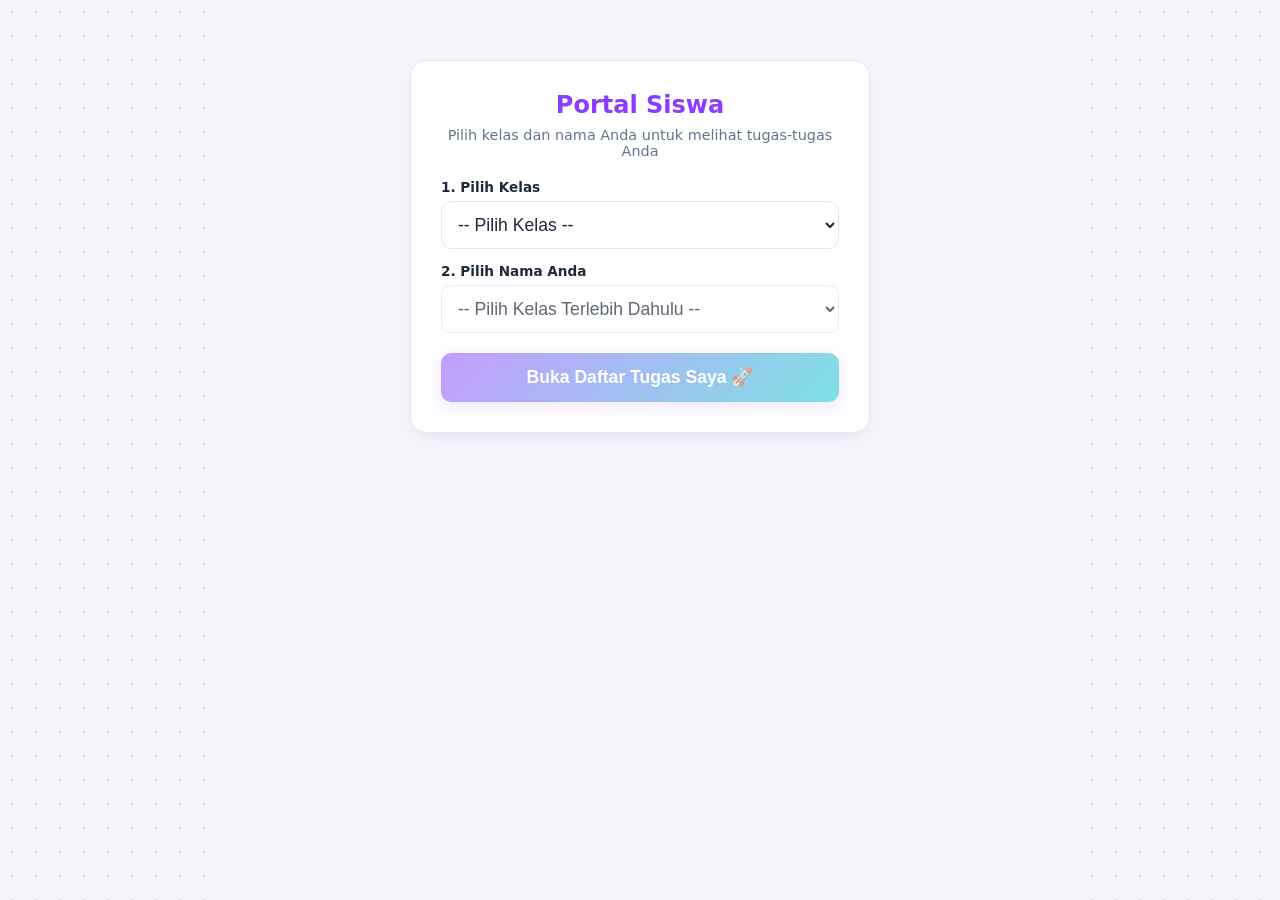
<file: student.html>
<!DOCTYPE html>
<html lang="id">
<head>
  <meta charset="UTF-8">
  <meta name="viewport" content="width=device-width, initial-scale=1.0, user-scalable=no">
  <title>Brush Master - Tugas Murid</title>
  <link rel="stylesheet" href="themes.css">
  
  <script src="hanzi-writer.min.js"></script>
  <script src="brushstrokedb.js"></script>
  <script src="vocabdb.js"></script>
  <script src="meihuadb.js"></script>
  <script src="students.js"></script>
  <script src="config.js"></script>
  <script src="db.js"></script>
  
  <style>
    * { margin:0; padding:0; box-sizing:border-box; }
    body {
      background: var(--bg-body);
      color: var(--text-main);
      font-family: var(--font-family);
      height:100vh;
      overflow:hidden;
      display:flex;
      flex-direction:column;
      transition: background 0.3s, color 0.3s;
    }
    .hidden { display:none !important; }
    
    /* ── Screens ── */
    .screen { position:absolute; inset:0; display:flex; align-items:center; justify-content:center; flex-direction:column; z-index:1; background:var(--bg-body); padding: 20px;}
    
    /* ── Login Screen ── */
    .login-card {
      background: var(--bg-card);
      padding:30px; border-radius: var(--border-radius);
      width:100%; max-width:400px;
      text-align:center;
      border: 1px solid var(--border-color);
      box-shadow: var(--card-shadow);
      transition: all 0.3s;
    }
    .login-card h2 { margin-bottom: 20px; color: var(--primary); }
    select.student-select {
      width:100%; padding:12px; border-radius:var(--btn-radius);
      background: var(--bg-card); color: var(--text-main); border:1px solid var(--border-color);
      font-size:1.1rem; margin-bottom: 20px; outline:none; transition: border-color 0.2s;
    }
    select.student-select:focus { border-color: var(--primary); }
    
    .btn {
      width:100%; padding:14px;
      background: var(--primary-gradient);
      color: #FFFFFF; font-weight:bold; font-size:1.1rem;
      border:none; border-radius: var(--btn-radius); cursor:pointer;
      transition: all 0.2s ease;
      box-shadow: var(--btn-shadow);
    }
    .btn:hover { opacity: 0.9; transform: translateY(-1px); }
    .btn:disabled { opacity: 0.5; cursor: not-allowed; }

    /* Custom Dropdown */
    .custom-select { position: relative; width: 100%; margin-bottom: 20px; text-align: left; }
    .custom-select-header {
       padding: 12px; border-radius: var(--btn-radius); background: var(--bg-card);
       color: var(--text-main); border: 1px solid var(--border-color);
       font-size: 1.1rem; cursor: pointer; display: flex; justify-content: space-between;
       align-items: center; transition: border-color 0.2s;
    }
    .custom-select-header:hover { border-color: var(--primary); }
    .custom-select-list {
       position: absolute; top: 100%; left: 0; right: 0; max-height: 250px; overflow-y: auto;
       background: var(--bg-card); border: 1px solid var(--border-color); border-radius: var(--btn-radius);
       margin-top: 5px; z-index: 100; box-shadow: var(--card-shadow); display: none;
    }
    .custom-select-list.show { display: block; }
    
    .theme-option {
       padding: 10px 15px; cursor: pointer; display: flex; justify-content: space-between;
       align-items: center; font-weight: bold; border-bottom: 1px solid rgba(0,0,0,0.1);
       background: var(--bg-card); color: var(--text-main); transition: transform 0.2s;
    }
    .theme-option:last-child { border-bottom: none; }
    .theme-option:hover { filter: brightness(1.1); transform: scale(0.98); }
    .theme-color-dot { width: 20px; height: 20px; border-radius: 50%; box-shadow: 0 1px 3px rgba(0,0,0,0.3); }

    /* ── Game Screen ── */
    #screen-game { justify-content: flex-start; padding: 0; }
    
    .header {
      width: 100%; padding: 15px 20px;
      background: var(--bg-card);
      display: flex; justify-content: space-between; align-items: center;
      border-bottom: 1px solid var(--border-color);
      flex-shrink: 0;
      box-shadow: var(--card-shadow);
    }
    .student-name-display { font-weight: bold; color: var(--primary); font-size: 1.05rem; }
    .progress-text { color: var(--text-muted); font-size: 0.95rem; font-weight: 600;}

    .game-area {
      flex: 1; display: flex; flex-direction: column;
      align-items: center; justify-content: center;
      width: 100%; padding: 15px 20px;
      overflow-y: auto;
    }

    .char-info { text-align: center; margin-bottom: 15px; }
    .char-pinyin { font-size: 1.6rem; color: var(--primary); letter-spacing: 2px; font-weight: bold; }
    .char-meaning { font-size: 1.05rem; color: var(--text-muted); margin-top: 4px; font-weight: 500; }

    .writer-container {
      margin: 0 auto;
      text-align: center;
      position: relative;
      background: #FFFFFF;
      border-radius: var(--border-radius);
      border: 2px solid var(--border-color);
      box-shadow: var(--card-shadow);
      display: inline-block;
      overflow: hidden;
    }
    .tianzige-grid {
      position: absolute;
      top: 0;
      left: 0;
      width: 100%;
      height: 100%;
      pointer-events: none;
      z-index: 1;
    }
    .tianzige-grid svg {
      display: block;
      width: 100%;
      height: 100%;
    }
    #writer-target {
      position: relative;
      display: inline-block;
      width: 400px;
      height: 400px;
      background: transparent;
      transform-origin: top center;
      z-index: 2;
    }

    @keyframes shake {
      0%, 100% { transform: translateX(0); border-color: var(--border-color); }
      20%, 60% { transform: translateX(-8px); border-color: #ef4444; }
      40%, 80% { transform: translateX(8px); border-color: #ef4444; }
    }
    .shake-error { animation: shake 0.5s ease-in-out; }

    .rep-dots { display: flex; gap: 8px; justify-content: center; margin-top: 15px; }
    .dot {
      width: 14px; height: 14px; border-radius: 50%;
      border: 2px solid var(--primary);
      transition: background-color 0.2s ease, transform 0.2s ease;
    }
    .dot.filled { background: var(--primary); transform: scale(1.1); }

    .mistake-counter { margin-top: 10px; color: #ef4444; font-weight: bold; font-size: 0.95rem; }

    /* ── Drawing Controls ── */
    .controls {
      display: flex; gap: 15px; justify-content: center;
      margin-top: 15px; width: 100%; max-width: 400px; margin-left: auto; margin-right: auto;
    }

    /* ── Typing Screen ── */
    #screen-typing { background: var(--bg-body); }
    .typing-card {
      background: var(--bg-card);
      padding:30px; border-radius:var(--border-radius); width:100%; max-width:400px;
      box-shadow: var(--card-shadow); text-align:center; border: 1px solid var(--border-color);
    }
    .typing-card h3 { color: var(--text-main); margin-bottom:20px; font-size:1.4rem; }
    
    .typing-context { margin-bottom: 25px; padding: 15px; background: rgba(0,0,0,0.05); border-radius: var(--border-radius); }
    .typing-context-char { font-size: 2.5rem; font-weight: bold; color: var(--primary); margin-bottom: 5px; }
    .typing-context-pinyin { font-size: 1.1rem; color: var(--text-muted); font-family: sans-serif; }
    .typing-context-meaning { font-size: 1.1rem; color: var(--text-muted); margin-top: 2px; font-family: sans-serif; }

    .typing-group { margin-bottom: 20px; text-align:left; }
    .typing-group label { display: block; font-weight: bold; margin-bottom: 5px; color: var(--text-main); }
    .typing-group input { width: 100%; padding: 10px; border: 1px solid var(--border-color); border-radius: var(--btn-radius); background: var(--bg-body); color: var(--text-main); outline: none; }
    .typing-group input:focus { border-color: var(--primary); }
    .typing-error { color: #ef4444; font-size: 0.8rem; margin-top: 5px; display: none; }

    /* ── Finish Screen ── */
    .finish-card {
      background: var(--bg-card);
      padding:35px 25px; border-radius:var(--border-radius);
      width:100%; max-width:400px;
      text-align:center; border: 1px solid var(--border-color);
      box-shadow: var(--card-shadow);
      max-height: 90vh;
      overflow-y: auto;
    }
    .finish-card h2 { font-size: 2.2rem; color: var(--primary); margin-bottom: 6px; }
    .status-text { margin: 15px 0; font-size: 1.05rem; color: var(--text-muted); }
    
    .loader {
      border: 4px solid var(--border-color); border-top: 4px solid var(--primary);
      border-radius: 50%; width: 40px; height: 40px;
      animation: spin 1s linear infinite; margin: 0 auto;
    }
    @keyframes spin { 0% { transform: rotate(0deg); } 100% { transform: rotate(360deg); } }
    
    /* ── Leaderboard ── */
    .lb-item {
      display: flex; justify-content: space-between; align-items: center;
      padding: 10px 15px; background: rgba(0,0,0,0.05); border-radius: var(--btn-radius); margin-bottom: 8px;
      text-align: left; font-family: sans-serif; font-size: 0.95rem; border: 1px solid transparent;
      color: var(--text-main);
    }
    .lb-item.me {
      background: rgba(139, 61, 255, 0.1); border: 1px solid var(--primary); font-weight: bold;
    }
    .lb-rank { font-weight: bold; width: 30px; color: var(--text-muted); }
    .lb-name { flex: 1; white-space: nowrap; overflow: hidden; text-overflow: ellipsis; padding-right: 10px; }
    .lb-count { font-weight: bold; color: var(--primary); }
    .lb-class-tag {
      display: inline-block;
      padding: 1px 6px;
      border-radius: 4px;
      background: rgba(139, 61, 255, 0.12);
      color: var(--primary);
      font-size: 0.75rem;
      font-weight: bold;
      margin-left: 6px;
    }

    /* ── Student Portal Dashboard ── */
    #screen-portal {
      min-height: 100vh;
      display: flex;
      flex-direction: column;
      align-items: center;
      justify-content: flex-start;
      background: var(--bg-body);
      color: var(--text-main);
      box-sizing: border-box;
      width: 100%;
      padding-bottom: 50px;
    }
    .portal-task-card {
      transition: all 0.2s ease;
    }
    .portal-task-card:hover {
      box-shadow: 0 6px 20px rgba(0,0,0,0.08);
      transform: translateY(-2px);
    }
  </style>

</head>
<body class="theme-normal">

  <!-- CONFETTI CANVAS -->
  <canvas id="confetti-canvas"></canvas>

  <!-- STUDENT PORTAL DASHBOARD SCREEN -->
  <div id="screen-portal" class="screen hidden" style="width: 100%; max-width: 860px; margin: 0 auto; padding: 20px 16px;">
    <!-- PORTAL HEADER -->
    <div class="portal-header-card" style="width: 100%; background: var(--bg-card, #FFFFFF); border-radius: 16px; padding: 22px 24px; box-shadow: 0 4px 20px rgba(0,0,0,0.06); border: 1.5px solid var(--border-color, #E2E8F0); margin-bottom: 20px; box-sizing: border-box;">
      <div style="display:flex; justify-content:space-between; align-items:center; flex-wrap:wrap; gap:16px;">
        <div style="display:flex; align-items:center; gap:14px;">
          <div style="width:52px; height:52px; border-radius:50%; background:linear-gradient(135deg, var(--primary, #8B3DFF), #6D28D9); color:white; display:flex; align-items:center; justify-content:center; font-size:1.6rem; font-weight:bold; box-shadow:0 4px 12px rgba(139,61,255,0.3);">
            ✍️
          </div>
          <div>
            <h2 id="portal-student-greeting" style="margin:0; font-size:1.35rem; color:var(--text-main, #0E1318); font-family:sans-serif; display:flex; align-items:center; gap:8px;">
              <span>Halo!</span>
            </h2>
            <div style="display:flex; align-items:center; gap:8px; margin-top:4px;">
              <span id="portal-class-badge" style="background:rgba(139,61,255,0.1); color:var(--primary, #8B3DFF); font-weight:bold; padding:2px 10px; border-radius:20px; font-size:0.82rem;">Kelas -</span>
              <span style="color:var(--text-muted, #64748B); font-size:0.85rem;">Portal Latihan Menulis Hanzi</span>
            </div>
          </div>
        </div>
        
        <div style="display:flex; align-items:center; gap:10px; flex-wrap:wrap;">
          <button type="button" class="btn" id="btn-portal-switch-user" style="width:auto; padding:8px 16px; font-size:0.85rem; background:#F1F5F9; color:#475569; border:1px solid #CBD5E1; font-weight:600; cursor:pointer;" onclick="promptSwitchStudent()">
            👤 Ganti Siswa / Kelas
          </button>
          <button type="button" class="btn" id="btn-portal-refresh" style="width:auto; padding:8px 14px; font-size:0.85rem; background:rgba(139,61,255,0.1); color:var(--primary, #8B3DFF); border:1px solid rgba(139,61,255,0.2); font-weight:600; cursor:pointer;" onclick="refreshPortalTasks()">
            🔄 Segarkan
          </button>
        </div>
      </div>

      <!-- PORTAL STATS ROW -->
      <div style="display:grid; grid-template-columns: repeat(auto-fit, minmax(180px, 1fr)); gap:12px; margin-top:20px; padding-top:16px; border-top:1px dashed var(--border-color, #E2E8F0);">
        <div style="background:rgba(245,158,11,0.08); border:1px solid #FCD34D; border-radius:12px; padding:12px 16px;">
          <div style="font-size:0.8rem; color:#B45309; font-weight:600;">⏳ Tugas Belum Selesai</div>
          <div id="portal-pending-count" style="font-size:1.6rem; font-weight:800; color:#D97706; margin-top:2px;">0</div>
        </div>
        <div style="background:rgba(16,185,129,0.08); border:1px solid #6EE7B7; border-radius:12px; padding:12px 16px;">
          <div style="font-size:0.8rem; color:#047857; font-weight:600;">✅ Tugas Selesai</div>
          <div id="portal-completed-count" style="font-size:1.6rem; font-weight:800; color:#059669; margin-top:2px;">0</div>
        </div>
        <div style="background:rgba(139,61,255,0.08); border:1px solid rgba(139,61,255,0.2); border-radius:12px; padding:12px 16px;">
          <div style="font-size:0.8rem; color:var(--primary, #8B3DFF); font-weight:600;">📚 Total Tugas</div>
          <div id="portal-total-count" style="font-size:1.6rem; font-weight:800; color:var(--primary, #8B3DFF); margin-top:2px;">0</div>
        </div>
      </div>
    </div>

    <!-- STUDENT SELECTION MODAL / CARD (IF NOT LOGGED IN) -->
    <div id="portal-student-modal" class="login-card" style="display:none; max-width:460px; margin: 40px auto; text-align:left;">
      <h2 style="text-align:center; margin-bottom:8px;">Portal Siswa</h2>
      <p style="text-align:center; margin-bottom:20px; color:var(--text-muted, #64748B); font-size:0.9rem;">Pilih kelas dan nama Anda untuk melihat tugas-tugas Anda</p>
      
      <div style="margin-bottom:14px;">
        <label style="display:block; font-size:0.85rem; font-weight:bold; color:var(--text-main, #0E1318); margin-bottom:6px;">1. Pilih Kelas</label>
        <select id="portal-select-class" class="student-select" style="margin-bottom:0;" onchange="onPortalClassChanged()">
          <option value="">-- Pilih Kelas --</option>
        </select>
      </div>

      <div style="margin-bottom:20px;">
        <label style="display:block; font-size:0.85rem; font-weight:bold; color:var(--text-main, #0E1318); margin-bottom:6px;">2. Pilih Nama Anda</label>
        <select id="portal-select-student" class="student-select" style="margin-bottom:0;" disabled>
          <option value="">-- Pilih Kelas Terlebih Dahulu --</option>
        </select>
      </div>

      <button id="btn-portal-login" class="btn" disabled onclick="savePortalStudentAndLoad()">Buka Daftar Tugas Saya 🚀</button>
    </div>

    <!-- TASK LIST CONTAINER -->
    <div id="portal-task-container" style="width: 100%; box-sizing: border-box;">
      <div id="portal-task-loading" style="text-align:center; padding:50px 20px; color:var(--text-muted, #64748B);">
        <div class="loader" style="margin: 0 auto 14px auto;"></div>
        <p style="font-size:1rem; font-weight:600;">Memuat tugas-tugas kamu...</p>
      </div>
      
      <div id="portal-task-empty" style="display:none; text-align:center; padding:50px 20px; background:var(--bg-card, white); border-radius:16px; border:1px solid var(--border-color, #E2E8F0); box-shadow:0 4px 16px rgba(0,0,0,0.04);">
        <div style="font-size:3rem; margin-bottom:12px;">🎉</div>
        <h3 style="margin:0 0 8px 0; color:var(--text-main, #0E1318);">Belum Ada Tugas Aktif</h3>
        <p style="color:var(--text-muted, #64748B); max-width:400px; margin:0 auto; font-size:0.92rem;">Semua tugas untuk kelas Anda telah selesai atau guru belum memberikan tugas baru. Tetap semangat berlatih!</p>
      </div>

      <div id="portal-task-list" style="display:flex; flex-direction:column; gap:14px; width: 100%;"></div>
    </div>
  </div>

  <!-- LOGIN SCREEN -->
  <div id="screen-login" class="screen">
    <div class="login-card">
      <div id="portal-nav-back-link" style="text-align:left; margin-bottom:14px;">
        <button type="button" style="background:none; border:none; color:var(--primary, #8B3DFF); font-size:0.86rem; font-weight:bold; cursor:pointer; padding:0; display:inline-flex; align-items:center; gap:4px; text-decoration:none;" onclick="returnToStudentPortal()">
          <span>←</span> <span>Ke Beranda Siswa</span>
        </button>
      </div>
      <h2>Mulai Tugas</h2>
      <p style="margin-bottom: 12px; color: #5E6A75;" id="login-info">Memuat data tugas...</p>
      <div id="login-best-score-info" style="display:none; margin-bottom:14px; padding:10px 14px; border-radius:10px; background:linear-gradient(135deg, rgba(16,185,129,0.08), rgba(245,158,11,0.08)); border:1.5px solid #FCD34D; font-size:0.88rem; color:#0E1318;"></div>
      
      <select id="class-select-student" class="student-select" style="display:none; margin-bottom:12px;">
        <option value="">-- 1. Pilih Kelas --</option>
      </select>

      <select id="student-select" class="student-select">
        <option value="">-- Pilih Nama Anda --</option>
      </select>
      
      <div class="custom-select" id="theme-custom-select">
         <div class="custom-select-header" id="theme-select-header">
            <span id="theme-select-text">-- Pilih Tema --</span>
            <span>▼</span>
         </div>
         <div class="custom-select-list" id="theme-select-list"></div>
      </div>

      <button id="start-btn" class="btn" disabled>Mulai Mengerjakan</button>
      <div id="resume-container" style="display:none; margin-top:14px; text-align:center;">
        <button id="restart-btn" type="button" style="background:none; border:none; color:var(--text-muted); font-size:0.85rem; cursor:pointer; text-decoration:underline;">🔄 Mulai ulang dari huruf ke-1</button>
      </div>
    </div>
  </div>

  <!-- GAME SCREEN -->
  <div id="screen-game" class="screen hidden">
    <div class="header">
      <div class="student-name-display" id="display-name"></div>
      <div style="display:flex; align-items:center; gap:12px;">
        <button class="header-action-btn" id="btn-sound-toggle" title="Matikan / Nyalakan Suara">🔊</button>
        <div class="progress-text" id="progress-text"></div>
      </div>
    </div>
    
    <div class="game-area">
      <div class="char-info">
        <div id="full-word-context" style="font-size: 1.8rem; margin-bottom: 5px; font-weight: bold; color: var(--text-main);"></div>
        <div style="display:flex; align-items:center; justify-content:center; gap:8px;">
          <div class="char-pinyin" id="char-pinyin"></div>
          <button class="char-audio-btn" id="btn-audio-speak" title="Dengarkan Pelafalan Mandarin">
            <svg width="18" height="18" viewBox="0 0 24 24" fill="currentColor"><path d="M3 9v6h4l5 5V4L7 9H3zm13.5 3c0-1.77-1.02-3.29-2.5-4.03v8.05c1.48-.73 2.5-2.25 2.5-4.02zM14 3.23v2.06c2.89.86 5 3.54 5 6.71s-2.11 5.85-5 6.71v2.06c4.01-.91 7-4.49 7-8.77s-2.99-7.86-7-8.77z"/></svg>
          </button>
        </div>
        <div class="char-meaning" id="char-meaning"></div>
        <div>
          <button class="demo-stroke-btn" id="btn-demo-stroke" title="Lihat Animasi Urutan Guratan">
            <span>👁️ Contoh Guratan</span>
          </button>
        </div>
      </div>
      
      <div class="writer-container" id="writer-container">
        <!-- TIAN ZI GE CALLIGRAPHY GRID -->
        <div class="tianzige-grid" id="tianzige-grid">
          <svg viewBox="0 0 400 400" width="100%" height="100%" xmlns="http://www.w3.org/2000/svg">
            <!-- Tian Zi Ge Center Dashed Cross Lines -->
            <line x1="0" y1="200" x2="400" y2="200" stroke="#8B3DFF" stroke-width="2.2" stroke-dasharray="8,6" opacity="0.6"/>
            <line x1="200" y1="0" x2="200" y2="400" stroke="#8B3DFF" stroke-width="2.2" stroke-dasharray="8,6" opacity="0.6"/>
            <!-- Mi Zi Ge Diagonal Guidelines -->
            <line x1="0" y1="0" x2="400" y2="400" stroke="#CBD5E1" stroke-width="1.2" stroke-dasharray="5,7" opacity="0.45"/>
            <line x1="400" y1="0" x2="0" y2="400" stroke="#CBD5E1" stroke-width="1.2" stroke-dasharray="5,7" opacity="0.45"/>
          </svg>
        </div>
        <div id="writer-target"></div>
      </div>
      
      <div class="mistake-counter" id="mistake-counter" style="display:none;"></div>
      
      <div class="rep-dots" id="rep-dots"></div>
    </div>
    
    <div class="controls">
      <button class="btn action" id="btn-next" title="Next Stroke" style="display:none;">
        <svg fill="currentColor" viewBox="0 0 24 24"><path d="M8.59 16.59L13.17 12 8.59 7.41 10 6l6 6-6 6-1.41-1.41z"/></svg>
      </button>
      <button class="btn" id="btn-next-word" style="display:none; width:100%; margin-left:10px;">Lanjut</button>
    </div>
  </div>

  <!-- TYPING SCREEN -->
  <div id="screen-typing" class="screen hidden">
    <div class="typing-card" style="max-width:440px; padding:25px 20px;">
      <h3 style="margin-bottom:12px; font-size:1.35rem; color:var(--text-main);">Ketik Pinyin & Arti</h3>
      
      <div class="typing-context" style="margin-bottom:18px; padding:15px; background:rgba(139,61,255,0.06); border:1.5px solid rgba(139,61,255,0.15); border-radius:var(--border-radius); text-align:center;">
        <div class="typing-context-char" id="typing-word" style="font-size:2.8rem; font-weight:bold; color:var(--primary); line-height:1.2; margin-bottom:4px;"></div>
        <div id="typing-ref-pinyin" style="font-size:1.15rem; font-weight:600; color:var(--text-main); font-family:sans-serif; margin-bottom:2px;"></div>
        <div id="typing-ref-meaning" style="font-size:1rem; color:var(--text-muted); font-family:sans-serif;"></div>
      </div>
      
      <!-- Pinyin & Nada Inputs (Dynamic per character) -->
      <div class="typing-group" id="group-pinyin" style="margin-bottom:15px; text-align:left;">
        <label style="display:block; font-weight:bold; font-size:0.9rem; margin-bottom:8px; color:var(--text-main);">
          🔤 Pinyin & Nada <span style="font-weight:normal; font-size:0.8rem; color:var(--text-muted);">(1-4, 0 = netral)</span>:
        </label>
        <div id="pinyin-columns-container" style="display:flex; gap:8px; justify-content:center; flex-wrap:wrap;">
          <!-- Dynamically injected columns per character -->
        </div>
        <div class="typing-error" id="typing-pinyin-err" style="display:none; color:#ef4444; font-size:0.8rem; margin-top:6px; text-align:center;">Pinyin atau nada belum tepat, coba lagi!</div>
      </div>

      <!-- Arti Input -->
      <div class="typing-group" id="group-meaning" style="margin-bottom:20px; text-align:left;">
        <label style="display:block; font-weight:bold; font-size:0.9rem; margin-bottom:6px; color:var(--text-main);">
          🇮🇩 Arti (Bahasa Indonesia):
        </label>
        <input type="text" id="typing-meaning" placeholder="Contoh: kami / kita" autocomplete="off" style="width:100%; padding:10px 12px; border:1.5px solid var(--border-color); border-radius:var(--btn-radius); background:var(--bg-body); color:var(--text-main); font-size:0.95rem; outline:none;">
        <div class="typing-error" id="typing-meaning-err" style="display:none; color:#ef4444; font-size:0.8rem; margin-top:6px; text-align:center;">Arti belum tepat, coba lagi!</div>
      </div>

      <button class="btn" id="typing-submit" style="width:100%; padding:12px; font-size:1rem; font-weight:bold;">Lanjut ➔</button>
    </div>
  </div>

  <!-- FINISH SCREEN -->
  <div id="screen-finish" class="screen hidden">
    <div class="finish-card">
      <div id="finish-content">
        <h2>Selesai!</h2>
        <div class="star-rating-container" id="star-rating-container"></div>
        <div class="star-badge-text" id="star-badge-text"></div>
        <p style="color:var(--text-muted); margin-bottom:12px;">Kamu telah menyelesaikan semua tugas.</p>

        <div id="finish-score-card" style="display:none; margin:12px 0 14px 0; padding:14px 16px; border-radius:14px; background:linear-gradient(135deg, rgba(139,61,255,0.06), rgba(16,185,129,0.06)); border:1.5px solid var(--border-color, #E2E8F0); text-align:center;">
          <div style="display:flex; justify-content:space-around; align-items:center; gap:10px; flex-wrap:wrap;">
            <div>
              <div style="font-size:0.75rem; font-weight:700; color:var(--text-muted); text-transform:uppercase; letter-spacing:0.4px;">Nilai Kali Ini</div>
              <div id="finish-current-score" style="font-size:2.1rem; font-weight:900; color:var(--primary); line-height:1.1; margin-top:2px;">-</div>
              <div id="finish-current-meta" style="font-size:0.76rem; color:var(--text-muted); margin-top:3px;">KKM: 70 • Maks: 95</div>
            </div>
            <div style="width:1px; height:48px; background:var(--border-color, #E2E8F0);"></div>
            <div>
              <div style="font-size:0.75rem; font-weight:700; color:#B45309; text-transform:uppercase; letter-spacing:0.4px;">🏆 Best Score Tersimpan</div>
              <div id="finish-best-score" style="font-size:2.1rem; font-weight:900; color:#059669; line-height:1.1; margin-top:2px;">-</div>
              <div id="finish-best-meta" style="font-size:0.76rem; color:var(--text-muted); margin-top:3px;">Menyimpan ke sistem...</div>
            </div>
          </div>
          <div id="finish-best-banner" style="display:none; margin-top:10px; padding:6px 10px; border-radius:8px; font-size:0.8rem; font-weight:700;"></div>
        </div>
        
        <div class="status-text" id="submit-status">
          <div class="loader"></div>
          <p style="margin-top:10px;">Mengirim data ke guru...</p>
        </div>
        
        <div id="finish-options" style="display:none; margin-top: 20px; flex-direction: column; gap: 12px;">
          <button class="btn" id="btn-show-leaderboard" style="background:#00C4CC;">🏆 Papan Peringkat</button>
          <button class="btn" id="btn-restart" style="background:#FFA500;">🔄 Kerjakan Lagi</button>
          <button class="btn" id="btn-portal" style="background:var(--primary, #8B3DFF); color:white;" onclick="returnToStudentPortal()">🏠 Beranda Siswa</button>
          <button class="btn" id="btn-close" style="background:#ef4444;">🚪 Selesai</button>
        </div>
        
        <div id="leaderboard-section" style="display:none; margin-top: 22px;">
          <h3 style="color: var(--primary); margin-bottom: 12px; font-family: sans-serif;">🏆 Papan Peringkat</h3>
          
          <!-- Scope Toggle: Kelas vs Angkatan -->
          <div style="display:flex; justify-content:center; gap:8px; margin-bottom:10px;">
             <button id="lb-scope-class" style="padding:6px 14px; background:var(--primary); color:white; border:none; border-radius:6px; cursor:pointer; font-weight:bold; font-size:0.85rem; transition:all 0.2s;">🏫 Kelas Saya</button>
             <button id="lb-scope-grade" style="padding:6px 14px; background:#E5E7EB; color:#0E1318; border:none; border-radius:6px; cursor:pointer; font-weight:bold; font-size:0.85rem; transition:all 0.2s;">🌍 Satu Angkatan</button>
          </div>

          <!-- Mode Toggle: Tercepat vs Pengulangan -->
          <div style="display:flex; justify-content:center; gap:8px; margin-bottom:15px;">
             <button id="lb-toggle-time" style="padding:5px 12px; background:rgba(139, 61, 255, 0.15); color:var(--primary); border:1px solid var(--primary); border-radius:6px; cursor:pointer; font-weight:bold; font-size:0.8rem;">⚡ Tercepat</button>
             <button id="lb-toggle-count" style="padding:5px 12px; background:#F1F5F9; color:#64748B; border:1px solid var(--border-color, #E2E8F0); border-radius:6px; cursor:pointer; font-weight:bold; font-size:0.8rem;">🔁 Pengulangan</button>
          </div>
          <div id="leaderboard-list" style="max-height: 220px; overflow-y: auto; padding-right: 5px;">
             <!-- items populated by JS -->
          </div>
        </div>
      </div>
      
      <div id="thank-you-msg" style="display:none; margin-top: 10px; padding: 20px 0;">
        <h1 style="font-size: 5rem; color: var(--primary); margin: 0; line-height: 1;">感恩</h1>
        <p style="font-size: 1.8rem; color: var(--text-muted); margin-top: 10px; font-weight: bold;">gǎn ēn</p>
        <button class="btn" style="background:var(--primary, #8B3DFF); color:white; margin-top:24px; font-weight:bold;" onclick="returnToStudentPortal()">🏠 Kembali ke Beranda Siswa</button>
      </div>
    </div>
  </div>

  <script>
    // State
    let assignmentData = null; 
    let studentName = "";
    let selectedStudentClass = "";
    let taskClasses = [];
    let taskStartTime = 0;
    
    let tasks = [];
    let repetitions = 1;
    let currentTaskIndex = 0;
    let currentRepIndex = 0;
    
    let drawnChars = new Set();
    let mistakesMap = {};
    let strokeMistakesMap = {};
    let repMistakes = {};
    let charDurations = {};
    let currentCharStartTime = 0;
    let hintUsageCount = 0;
    let autoHintCount = 0;
    let charHints = {};
    let currentWordMistakes = 0;
    let isDemonstrating = false;
    
    let writer = null;
    let soundEnabled = true;

    let currentLeaderboardData = [];
    let currentLbMode = 'time';
    let currentLbScope = 'class';

    // Elements
    const screenLogin = document.getElementById('screen-login');
    const screenGame = document.getElementById('screen-game');
    const screenTyping = document.getElementById('screen-typing');
    const screenFinish = document.getElementById('screen-finish');
    
    const classSelectStudent = document.getElementById('class-select-student');
    const studentSelect = document.getElementById('student-select');
    const startBtn = document.getElementById('start-btn');
    const loginInfo = document.getElementById('login-info');

    function escapeHtml(str) {
      return String(str == null ? '' : str)
        .replace(/&/g, '&amp;')
        .replace(/</g, '&lt;')
        .replace(/>/g, '&gt;')
        .replace(/"/g, '&quot;')
        .replace(/'/g, '&#39;');
    }

    // --- SOUND ENGINE (Web Audio API) ---
    const AudioContextClass = window.AudioContext || window.webkitAudioContext;
    let audioCtx = null;

    function getAudioContext() {
       if (!audioCtx && AudioContextClass) {
          audioCtx = new AudioContextClass();
       }
       if (audioCtx && audioCtx.state === 'suspended') {
          audioCtx.resume();
       }
       return audioCtx;
    }

    function playSound(type) {
       if (!soundEnabled) return;
       try {
          const ctx = getAudioContext();
          if (!ctx) return;
          const now = ctx.currentTime;
          
          if (type === 'stroke_correct') {
             const osc = ctx.createOscillator();
             const gain = ctx.createGain();
             osc.type = 'sine';
             osc.frequency.setValueAtTime(587.33, now); // D5
             osc.frequency.exponentialRampToValueAtTime(880, now + 0.12); // A5
             gain.gain.setValueAtTime(0.18, now);
             gain.gain.exponentialRampToValueAtTime(0.001, now + 0.14);
             osc.connect(gain);
             gain.connect(ctx.destination);
             osc.start(now);
             osc.stop(now + 0.15);
          } else if (type === 'stroke_mistake') {
             const osc = ctx.createOscillator();
             const gain = ctx.createGain();
             osc.type = 'triangle';
             osc.frequency.setValueAtTime(160, now);
             osc.frequency.exponentialRampToValueAtTime(80, now + 0.18);
             gain.gain.setValueAtTime(0.22, now);
             gain.gain.exponentialRampToValueAtTime(0.001, now + 0.2);
             osc.connect(gain);
             gain.connect(ctx.destination);
             osc.start(now);
             osc.stop(now + 0.2);
          } else if (type === 'rep_complete') {
             [523.25, 659.25, 783.99, 1046.50].forEach((freq, i) => {
                const osc = ctx.createOscillator();
                const gain = ctx.createGain();
                osc.type = 'sine';
                osc.frequency.setValueAtTime(freq, now + i * 0.08);
                gain.gain.setValueAtTime(0.18, now + i * 0.08);
                gain.gain.exponentialRampToValueAtTime(0.001, now + i * 0.08 + 0.28);
                osc.connect(gain);
                gain.connect(ctx.destination);
                osc.start(now + i * 0.08);
                osc.stop(now + i * 0.08 + 0.3);
             });
          } else if (type === 'victory') {
             const notes = [
                { f: 523.25, t: 0 },
                { f: 659.25, t: 0.12 },
                { f: 783.99, t: 0.24 },
                { f: 1046.50, t: 0.36 },
                { f: 880, t: 0.55 },
                { f: 1046.50, t: 0.75 }
             ];
             notes.forEach(n => {
                const osc = ctx.createOscillator();
                const gain = ctx.createGain();
                osc.type = 'triangle';
                osc.frequency.setValueAtTime(n.f, now + n.t);
                gain.gain.setValueAtTime(0.22, now + n.t);
                gain.gain.exponentialRampToValueAtTime(0.001, now + n.t + 0.38);
                osc.connect(gain);
                gain.connect(ctx.destination);
                osc.start(now + n.t);
                osc.stop(now + n.t + 0.4);
             });
          }
       } catch(e) {
          console.warn('Audio SFX error:', e);
       }
    }

    // --- MANDARIN SPEECH SYNTHESIS (TTS) ---
    function speakMandarin(text) {
       if (!('speechSynthesis' in window)) return;
       window.speechSynthesis.cancel();
       const u = new SpeechSynthesisUtterance(text);
       u.lang = 'zh-CN';
       u.rate = 0.85;
       window.speechSynthesis.speak(u);
    }

    // Sound toggle listener
    document.getElementById('btn-sound-toggle').addEventListener('click', (e) => {
       soundEnabled = !soundEnabled;
       e.target.textContent = soundEnabled ? '🔊' : '🔇';
       e.target.title = soundEnabled ? 'Suara Aktif' : 'Suara Dimatikan';
    });

    // Audio pronounce button listener
    document.getElementById('btn-audio-speak').addEventListener('click', () => {
       if (tasks[currentTaskIndex]) {
          speakMandarin(tasks[currentTaskIndex].char || tasks[currentTaskIndex].word);
       }
    });

    // Demo stroke animation button listener
    document.getElementById('btn-demo-stroke').addEventListener('click', () => {
       if (writer && !isDemonstrating) {
          isDemonstrating = true;
          hintUsageCount++;
          if (tasks[currentTaskIndex]) {
             const ch = tasks[currentTaskIndex].char;
             if (ch) charHints[ch] = (charHints[ch] || 0) + 1;
          }
          saveStudentProgress();
          writer.animateCharacter({
             onComplete: () => {
                isDemonstrating = false;
                setTimeout(() => {
                   if (writer) writer.quiz();
                }, 400);
             }
          });
       }
    });

    // --- THEMES CONFIG (18 Rich Themes) ---
    const THEMES = [
      { id: 'theme-normal', name: 'Normal', color: '#8B3DFF' },
      { id: 'theme-cyberpunk', name: 'Cyberpunk', color: '#00F0FF' },
      { id: 'theme-minimalist', name: 'Minimalist', color: '#171717' },
      { id: 'theme-neobrutalism', name: 'Pop Art', color: '#FF3366' },
      { id: 'theme-vaporwave', name: 'Vaporwave', color: '#FF007F' },
      { id: 'theme-glassmorphism', name: 'Glassmorphism', color: '#38BDF8' },
      { id: 'theme-retrofuturism', name: 'Retrofuturism', color: '#F59E0B' },
      { id: 'theme-pixel', name: 'Retro Pixel', color: '#22C55E' },
      { id: 'theme-gothic', name: 'Dark Gothic', color: '#DC2626' },
      { id: 'theme-esports', name: 'Esports Clean', color: '#FF4655' },
      { id: 'theme-flatvector', name: 'Flat Cozy', color: '#EA580C' },
      { id: 'theme-skeuomorphic', name: 'Skeuomorphic', color: '#5D4037' },
      { id: 'theme-grimdark', name: 'Grimdark', color: '#65A30D' },
      { id: 'theme-anime', name: 'Anime Cel', color: '#EC4899' },
      { id: 'theme-corporate', name: 'Corporate', color: '#0284C7' },
      { id: 'theme-synthwave', name: 'Synthwave', color: '#FF007F' },
      { id: 'theme-inkbrush', name: 'Ink Wash (水墨画)', color: '#B91C1C' },
      { id: 'theme-bamboo', name: 'Bamboo Forest (竹林)', color: '#15803D' }
    ];
    let selectedTheme = 'theme-normal';
    document.body.className = selectedTheme;

    let gasUrl = APP_CONFIG.GOOGLE_APPS_SCRIPT_URL;

    function formatPinyin(py) {
      if (!py || py.includes(' ')) return py;
      const pinyinRegex = /(?:zh|ch|sh|b|p|m|f|d|t|n|l|g|k|h|j|q|x|r|z|c|s|y|w)?(?:[aeiouüvāáǎàōóǒòēéěèīíǐìūúǔùǖǘǚǜ]+)(?:ng|n|r)?/ig;
      const matches = py.match(pinyinRegex);
      if (matches) return matches.join(' ');
      return py;
    }

    // --- STUDENT ROSTER SYNC ---
    let currentStudentsDB = {};
    try {
      const cachedS = localStorage.getItem('stroke_app_cached_students');
      if (cachedS) currentStudentsDB = JSON.parse(cachedS);
    } catch(e) {}
    if (Object.keys(currentStudentsDB).length === 0 && typeof _studentsDB !== 'undefined') {
      currentStudentsDB = _studentsDB;
    }

    function getTaskClassesList(data) {
      if (!data) return [];
      if (data.type === 'remedial' && data.rs && typeof data.rs === 'object') {
        const rsClasses = Object.keys(data.rs).filter(c => Array.isArray(data.rs[c]) && data.rs[c].length > 0);
        if (rsClasses.length > 0) return rsClasses;
      }
      if (Array.isArray(data.classes) && data.classes.length > 0) {
        return data.classes.map(c => String(c).trim()).filter(c => c && c !== '-');
      }
      if (data.cls) {
        return String(data.cls).split(',').map(c => c.trim()).filter(c => c && c !== '-');
      }
      return [];
    }

    function getAllowedStudentsForClass(cls) {
      if (!cls) return [];
      if (assignmentData && assignmentData.type === 'remedial' && assignmentData.rs && typeof assignmentData.rs === 'object') {
        const list = assignmentData.rs[cls];
        return Array.isArray(list) ? list : [];
      }
      if (currentStudentsDB && currentStudentsDB[cls]) return currentStudentsDB[cls];
      if (typeof _studentsDB !== 'undefined' && _studentsDB[cls]) return _studentsDB[cls];
      return [];
    }

    function updateStudentLeaderboardButtons() {
      const btnClass = document.getElementById('lb-scope-class');
      const btnGrade = document.getElementById('lb-scope-grade');
      const activeCls = selectedStudentClass || (taskClasses.length === 1 ? taskClasses[0] : '') || (assignmentData && assignmentData.cls) || '';

      if (btnClass) {
        btnClass.textContent = activeCls ? `🏫 Kelas ${activeCls}` : '🏫 Kelas Saya';
      }
      if (btnGrade) {
        btnGrade.textContent = (taskClasses.length > 1)
          ? `🏆 Semua Kelas (${taskClasses.length})`
          : '🌍 Satu Angkatan';
      }

      const isCombinedActive = (currentLbScope === 'grade' || currentLbScope === 'task');
      if (btnClass && btnGrade) {
        if (isCombinedActive) {
          btnGrade.style.background = 'var(--primary)';
          btnGrade.style.color = 'white';
          btnClass.style.background = '#E5E7EB';
          btnClass.style.color = '#0E1318';
        } else {
          btnClass.style.background = 'var(--primary)';
          btnClass.style.color = 'white';
          btnGrade.style.background = '#E5E7EB';
          btnGrade.style.color = '#0E1318';
        }
      }
    }

    function populateStudentSelect(options = {}) {
      if (!assignmentData) return;
      const skipAutoRestoreStudent = !!options.skipAutoRestoreStudent;
      const isMultiClass = taskClasses.length > 1;

      const prevSelectedClass = selectedStudentClass || (classSelectStudent ? classSelectStudent.value : '');
      const prevSelectedStudent = skipAutoRestoreStudent ? '' : studentSelect.value;

      // 1. Setup Class Dropdown (only shown when task spans > 1 class)
      if (classSelectStudent) {
        if (isMultiClass) {
          classSelectStudent.style.display = 'block';
          classSelectStudent.innerHTML = '<option value="">-- 1. Pilih Kelas --</option>';
          taskClasses.forEach(cls => {
            const opt = document.createElement('option');
            opt.value = cls;
            opt.textContent = `Kelas ${cls}`;
            classSelectStudent.appendChild(opt);
          });

          let activeCls = prevSelectedClass;
          if (!activeCls && !skipAutoRestoreStudent && assignmentData.id) {
            try {
              const lastCls = localStorage.getItem('stroke_app_last_class_' + assignmentData.id);
              if (lastCls && taskClasses.includes(lastCls)) activeCls = lastCls;
            } catch(e) {}
          }
          if (activeCls && taskClasses.includes(activeCls)) {
            classSelectStudent.value = activeCls;
            selectedStudentClass = activeCls;
          } else {
            classSelectStudent.value = '';
            selectedStudentClass = '';
          }
        } else {
          classSelectStudent.style.display = 'none';
          selectedStudentClass = taskClasses.length === 1 ? taskClasses[0] : (assignmentData.cls || '');
        }
      } else {
        selectedStudentClass = taskClasses.length === 1 ? taskClasses[0] : (assignmentData.cls || '');
      }

      // 2. Populate Student Dropdown according to chosen class (or remedial whitelist)
      studentSelect.innerHTML = '';
      if (isMultiClass && !selectedStudentClass) {
        studentSelect.disabled = true;
        const placeholder = document.createElement('option');
        placeholder.value = '';
        placeholder.textContent = '-- Pilih Kelas Terlebih Dahulu --';
        studentSelect.appendChild(placeholder);
      } else {
        studentSelect.disabled = false;
        const placeholder = document.createElement('option');
        placeholder.value = '';
        placeholder.textContent = isMultiClass ? '-- 2. Pilih Nama Anda --' : '-- Pilih Nama Anda --';
        studentSelect.appendChild(placeholder);

        let classStudents = null;
        if (selectedStudentClass) {
          classStudents = getAllowedStudentsForClass(selectedStudentClass);
        } else {
          const sourceDB = (Object.keys(currentStudentsDB).length > 0) ? currentStudentsDB : (typeof _studentsDB !== 'undefined' ? _studentsDB : {});
          classStudents = [];
          for (const cls in sourceDB) {
            if (Array.isArray(sourceDB[cls])) {
              classStudents = classStudents.concat(sourceDB[cls]);
            }
          }
        }

        if (classStudents && classStudents.length > 0) {
          classStudents.forEach(name => {
            const opt = document.createElement('option');
            opt.value = name;
            opt.textContent = name;
            if (name === prevSelectedStudent) opt.selected = true;
            studentSelect.appendChild(opt);
          });
        } else if (selectedStudentClass && !(assignmentData.type === 'remedial' && assignmentData.rs)) {
          loginInfo.textContent = "Error: Kelas " + selectedStudentClass + " tidak ditemukan di database siswa.";
        }
      }

      // 3. Auto-select last student on this device if matching current class
      if (!prevSelectedStudent && !skipAutoRestoreStudent && assignmentData && assignmentData.id && (!isMultiClass || selectedStudentClass)) {
        try {
          const classKey = selectedStudentClass
            ? ('stroke_app_last_student_' + assignmentData.id + '_' + encodeURIComponent(selectedStudentClass))
            : null;
          let lastStudent = classKey ? localStorage.getItem(classKey) : null;
          if (!lastStudent) {
            const legacyLastCls = localStorage.getItem('stroke_app_last_class_' + assignmentData.id);
            if (!isMultiClass || !legacyLastCls || legacyLastCls === selectedStudentClass) {
              lastStudent = localStorage.getItem('stroke_app_last_student_' + assignmentData.id);
            }
          }
          if (lastStudent) {
            for (let i = 0; i < studentSelect.options.length; i++) {
              if (studentSelect.options[i].value === lastStudent) {
                studentSelect.selectedIndex = i;
                break;
              }
            }
          }
        } catch(e) {}
      }

      updateStudentLeaderboardButtons();
      checkStartBtn();
      if (studentSelect.value && !prevSelectedStudent && !skipAutoRestoreStudent) {
        studentSelect.dispatchEvent(new Event('change'));
      }
    }

    // Parse URL Params
    window.onload = async () => {
      const params = new URLSearchParams(window.location.search);
      const dataParam = params.get('data');
      const idParam = params.get('id');
      
      const fetchStudentsPromise = (typeof DB !== 'undefined' && DB.getStudents) 
        ? DB.getStudents().catch(err => { console.warn("Could not fetch students from Supabase:", err); return null; })
        : Promise.resolve(null);
      
      if(idParam) {
         loginInfo.textContent = "Memuat tugas...";
         try {
            const [task, supaStudents] = await Promise.all([
               DB.getTask(idParam),
               fetchStudentsPromise
            ]);
            if (supaStudents && Object.keys(supaStudents).length > 0) {
               currentStudentsDB = supaStudents;
               try { localStorage.setItem('stroke_app_cached_students', JSON.stringify(supaStudents)); } catch(e){}
            }
            if (task && task.payload) {
               processAssignmentData(task.payload, true, idParam);
            } else {
               throw new Error("Link tugas tidak ditemukan di database.");
            }
         } catch (err) {
            loginInfo.textContent = "Error: " + err.message;
            console.error(err);
         }
      } else if (dataParam) {
         processAssignmentData(dataParam, false);
         fetchStudentsPromise.then(supaStudents => {
            if (supaStudents && Object.keys(supaStudents).length > 0) {
               currentStudentsDB = supaStudents;
               try { localStorage.setItem('stroke_app_cached_students', JSON.stringify(supaStudents)); } catch(e){}
               populateStudentSelect();
            }
         });
      } else {
         const screenLoginEl = document.getElementById('screen-login');
         if (screenLoginEl) screenLoginEl.classList.add('hidden');
         fetchStudentsPromise.then(supaStudents => {
            if (supaStudents && Object.keys(supaStudents).length > 0) {
               currentStudentsDB = supaStudents;
               try { localStorage.setItem('stroke_app_cached_students', JSON.stringify(supaStudents)); } catch(e){}
            }
            initStudentPortal();
         });
      }
    };
    
    function processAssignmentData(payloadStr, isPlainJson, explicitTaskId) {
      try {
        let decoded;
        if (isPlainJson) {
           decoded = payloadStr;
        } else {
           decoded = decodeURIComponent(escape(atob(payloadStr)));
        }
        assignmentData = JSON.parse(decoded);
       
       if (explicitTaskId) {
           assignmentData.id = explicitTaskId;
       } else if (!assignmentData.id) {
           let hash = 0;
           for (let i = 0; i < payloadStr.length; i++) {
               hash = ((hash << 5) - hash) + payloadStr.charCodeAt(i);
               hash = hash & hash;
           }
           assignmentData.id = Math.abs(hash).toString();
       }

        repetitions = assignmentData.r || 1;
        assignmentData.tasks = [];
        
        if (assignmentData.w) {
          assignmentData.tasks = assignmentData.w.map(c => ({
             char: c,
             word: c,
             pinyin: (typeof _vocabDB !== 'undefined' && _vocabDB[c]) ? _vocabDB[c].p : "",
             meaning: (typeof _vocabDB !== 'undefined' && _vocabDB[c]) ? _vocabDB[c].m : "",
             isLastCharInWord: true
          }));
        } else if (assignmentData.v && assignmentData.b && assignmentData.u) {
          const uData = (typeof _meihuaDB !== 'undefined') ? _meihuaDB[assignmentData.b][assignmentData.u].vocab : [];
          const vParts = assignmentData.v.split('|');
          vParts.forEach(vp => {
            const [vIdx, charIndices] = vp.split(':');
            const vObj = uData[parseInt(vIdx)];
            if(vObj) {
              const cIds = charIndices.split(',').map(Number);
              cIds.forEach((cId, arrIndex) => {
                assignmentData.tasks.push({
                   char: vObj.char[cId],
                   word: vObj.char,
                   pinyin: vObj.pinyin,
                   meaning: vObj.id || vObj.en,
                   isLastCharInWord: arrIndex === cIds.length - 1
                });
              });
            }
          });
        } else if (assignmentData.v && typeof assignmentData.v === 'object') {
          for (const bk in assignmentData.v) {
            for (const ut in assignmentData.v[bk]) {
              const uData = (typeof _meihuaDB !== 'undefined' && _meihuaDB[bk] && _meihuaDB[bk][ut]) ? _meihuaDB[bk][ut].vocab : [];
              const vStrs = assignmentData.v[bk][ut].split('|');
              
              vStrs.forEach(vp => {
                const [vIdx, charIndices] = vp.split(':');
                const vObj = uData[parseInt(vIdx)];
                if(vObj) {
                  const cIds = charIndices.split(',').map(Number);
                  cIds.forEach((cId, arrIndex) => {
                    assignmentData.tasks.push({
                       char: vObj.char[cId],
                       word: vObj.char,
                       pinyin: vObj.pinyin,
                       meaning: vObj.id || vObj.en,
                       isLastCharInWord: arrIndex === cIds.length - 1
                    });
                  });
                }
              });
            }
          }
        }
        
        if (assignmentData.cv && Array.isArray(assignmentData.cv)) {
          assignmentData.cv.forEach(cvItem => {
            if (!cvItem.char) return;
            const chars = cvItem.char.split('');
            chars.forEach((ch, arrIndex) => {
              assignmentData.tasks.push({
                char: ch,
                word: cvItem.char,
                pinyin: cvItem.pinyin || '',
                meaning: cvItem.meaning || '',
                isLastCharInWord: arrIndex === chars.length - 1
              });
            });
          });
        }
        
        tasks = assignmentData.tasks;
        if(tasks.length === 0) throw new Error("Kosakata kosong");

        taskClasses = getTaskClassesList(assignmentData);
        currentLbScope = (taskClasses.length > 1) ? 'task' : 'class';
        selectedStudentClass = '';

        populateStudentSelect();
        updateStudentLeaderboardButtons();
        
        const taskType = assignmentData.type || 'tugas';
        const rsObj = (assignmentData.rs && typeof assignmentData.rs === 'object') ? assignmentData.rs : null;
        let totalRemedial = 0;
        if (taskType === 'remedial' && rsObj) {
          Object.keys(rsObj).forEach(k => {
            if (Array.isArray(rsObj[k])) totalRemedial += rsObj[k].length;
          });
        }
        const clsDisplay = taskClasses.length > 0 ? taskClasses.join(', ') : (assignmentData.cls || '');
        let typeBadge = '';
        if (taskType === 'remedial') {
          typeBadge = totalRemedial > 0
            ? `<span style="color:#D97706; font-weight:bold;">🔁 Remedial Khusus (${totalRemedial} Siswa)</span>`
            : '<span style="color:#D97706; font-weight:bold;">🔁 Remedial</span>';
        } else if (taskClasses.length > 1) {
          typeBadge = `<span style="color:var(--primary); font-weight:bold;">📝 Tugas (${taskClasses.length} Kelas)</span>`;
        } else {
          typeBadge = '<span style="color:var(--primary); font-weight:bold;">📝 Tugas</span>';
        }
        loginInfo.innerHTML = `${typeBadge}${clsDisplay ? ` • Kelas <b>${escapeHtml(clsDisplay)}</b>` : ''}<br>Mengerjakan <b>${tasks.length}</b> huruf (x${repetitions})`;
      } catch(e) {
        loginInfo.textContent = "Error: Link tugas rusak atau tidak valid.";
        console.error(e);
      }
    }

    if (classSelectStudent) {
      classSelectStudent.addEventListener('change', () => {
        selectedStudentClass = classSelectStudent.value || '';
        if (assignmentData && assignmentData.id) {
          try {
            if (selectedStudentClass) {
              localStorage.setItem('stroke_app_last_class_' + assignmentData.id, selectedStudentClass);
            } else {
              localStorage.removeItem('stroke_app_last_class_' + assignmentData.id);
            }
          } catch(e) {}
        }
        populateStudentSelect({ skipAutoRestoreStudent: true });
      });
    }

    studentSelect.addEventListener('change', async () => {
      checkStartBtn();
      const sName = studentSelect.value;
      const activeCls = selectedStudentClass || (taskClasses.length === 1 ? taskClasses[0] : '') || (assignmentData && assignmentData.cls) || '';
      if (sName && assignmentData && assignmentData.id) {
         try {
            localStorage.setItem('stroke_app_last_student_' + assignmentData.id, sName);
            if (activeCls) {
               localStorage.setItem('stroke_app_last_class_' + assignmentData.id, activeCls);
               localStorage.setItem('stroke_app_last_student_' + assignmentData.id + '_' + encodeURIComponent(activeCls), sName);
            }
         } catch(e) {}
      }
      updateLoginBestScorePreview(activeCls, sName);
      if (sName && activeCls) {
         try {
            const savedT = await DB.getStudentTheme(activeCls, sName);
            if (savedT) {
               applyTheme(savedT);
               const themeObj = THEMES.find(t => t.id === savedT);
               const themeTextEl = document.getElementById('theme-select-text');
               if (themeObj && themeTextEl) {
                  themeTextEl.textContent = themeObj.name;
                  themeTextEl.style.color = 'var(--primary)';
               }
            }
         } catch(e) {}
      }
    });

    const themeHeader = document.getElementById('theme-select-header');
    const themeList = document.getElementById('theme-select-list');
    const themeText = document.getElementById('theme-select-text');

    function populateThemeDropdown() {
      if(!themeList) return;
      themeList.innerHTML = '';
      THEMES.forEach(t => {
        const div = document.createElement('div');
        div.className = `theme-option ${t.id}`;
        div.style.backgroundColor = 'var(--bg-body)';
        div.style.color = 'var(--primary)';
        div.style.borderLeft = '4px solid var(--primary)';
        
        div.innerHTML = `
           <span>${t.name}</span>
           <div class="theme-color-dot" style="background-color: ${t.color};"></div>
        `;
        div.addEventListener('click', () => {
           applyTheme(t.id);
           themeText.textContent = t.name;
           themeText.style.color = 'var(--primary)';
           themeList.classList.remove('show');
           checkStartBtn();
           const activeCls = selectedStudentClass || (taskClasses.length === 1 ? taskClasses[0] : '') || (assignmentData && assignmentData.cls) || '';
           if (studentSelect.value && activeCls) {
              DB.saveStudentTheme(activeCls, studentSelect.value, t.id).catch(() => {});
           }
        });
        themeList.appendChild(div);
      });
    }

    function applyTheme(themeId) {
      document.body.className = themeId;
      selectedTheme = themeId;
      try {
        localStorage.setItem('stroke_app_theme', themeId);
      } catch(e) {
        console.warn('localStorage not available', e);
      }
    }

    themeHeader.addEventListener('click', (e) => {
       e.stopPropagation();
       themeList.classList.toggle('show');
    });

    document.addEventListener('click', (e) => {
       if(!document.getElementById('theme-custom-select').contains(e.target)) {
          themeList.classList.remove('show');
       }
    });

    let savedTheme = null;
    try {
        savedTheme = localStorage.getItem('stroke_app_theme');
    } catch(e) {
        console.warn('localStorage not available', e);
    }
    
    if (savedTheme) {
        applyTheme(savedTheme);
        const themeObj = THEMES.find(t => t.id === savedTheme);
        const themeTextEl = document.getElementById('theme-select-text');
        if(themeObj && themeTextEl) {
           themeTextEl.textContent = themeObj.name;
           themeTextEl.style.color = 'var(--primary)';
        }
    }

    let currentAttemptScoreObj = null;
    let currentSavedBestInfo = null;

    function getStudentBestCacheKey(id, cls, name) {
        if (!id || !name) return null;
        return 'stroke_app_best_score_' + id + '_' + encodeURIComponent(cls || '') + '_' + encodeURIComponent(name);
    }

    function getCachedBestScoreInfo(id, cls, name) {
        try {
            const key = getStudentBestCacheKey(id, cls, name);
            if (!key) return null;
            const raw = localStorage.getItem(key);
            return raw ? JSON.parse(raw) : null;
        } catch(e) { return null; }
    }

    function saveCachedBestScoreInfo(id, cls, name, info) {
        try {
            const key = getStudentBestCacheKey(id, cls, name);
            if (!key || !info) return;
            localStorage.setItem(key, JSON.stringify(info));
        } catch(e) {}
    }

    function buildLiveScoreObject() {
        const totalMistakes = Object.values(mistakesMap || {}).reduce((a, b) => a + (Number(b) || 0), 0);
        const taskChars = (tasks || []).map(t => t.char).filter(Boolean);
        const liveMeta = {
            repMistakes: repMistakes || {},
            hintUsageCount: hintUsageCount || 0,
            autoHintCount: autoHintCount || 0
        };
        if (typeof DB !== 'undefined' && DB.calculateSubmissionScore) {
            return DB.calculateSubmissionScore({
                mistakes_count: totalMistakes,
                total_words: taskChars.length || 1,
                repetitions: repetitions || 1,
                meta: liveMeta
            }, {
                taskChars: taskChars,
                repsPerChar: repetitions || 1
            });
        }
        return { score: 70, accuracyPct: 100, totalMistakes: totalMistakes, tier: { label: '💪 Tuntas KKM' } };
    }

    function renderFinishScoreCard(scoreObj, bestInfo, isSavingPending = false) {
        const card = document.getElementById('finish-score-card');
        if (!card || !scoreObj) return;
        card.style.display = 'block';

        const curEl = document.getElementById('finish-current-score');
        const curMetaEl = document.getElementById('finish-current-meta');
        const bestEl = document.getElementById('finish-best-score');
        const bestMetaEl = document.getElementById('finish-best-meta');
        const bannerEl = document.getElementById('finish-best-banner');

        const curScore = scoreObj.score;
        const priorBest = (bestInfo && typeof bestInfo.bestScore === 'number') ? bestInfo.bestScore : null;
        const effectiveBest = (priorBest !== null) ? Math.max(curScore, priorBest) : curScore;
        const attemptsCount = (bestInfo && bestInfo.attemptsCount) ? bestInfo.attemptsCount : 1;

        if (curEl) {
            curEl.innerHTML = `${curScore}<span style="font-size:1rem; font-weight:700; color:var(--text-muted);"> / 95</span>`;
        }
        if (curMetaEl) {
            const tierTxt = (scoreObj.tier && scoreObj.tier.label) ? scoreObj.tier.label : '';
            curMetaEl.textContent = `${tierTxt} • Akurasi ${scoreObj.accuracyPct || 0}%`;
        }
        if (bestEl) {
            bestEl.innerHTML = `${effectiveBest}<span style="font-size:1rem; font-weight:700; color:var(--text-muted);"> / 95</span>`;
        }
        if (bestMetaEl) {
            if (isSavingPending) {
                bestMetaEl.textContent = 'Memeriksa riwayat tersimpan...';
            } else {
                bestMetaEl.textContent = `Tersimpan dari ${attemptsCount}x selesai • KKM 70`;
            }
        }
        if (bannerEl) {
            if (isSavingPending) {
                bannerEl.style.display = 'none';
            } else if (bestInfo && bestInfo.isNewBest && attemptsCount > 1) {
                bannerEl.style.display = 'block';
                bannerEl.style.background = '#ECFDF5';
                bannerEl.style.color = '#065F46';
                bannerEl.style.border = '1px solid #A7F3D0';
                bannerEl.textContent = `🎉 Rekor Baru! Best Score kamu naik menjadi ${effectiveBest} / 95 dan sudah tersimpan!`;
            } else if (priorBest !== null && curScore < priorBest) {
                bannerEl.style.display = 'block';
                bannerEl.style.background = '#FFFBEB';
                bannerEl.style.color = '#B45309';
                bannerEl.style.border = '1px solid #FDE68A';
                bannerEl.textContent = `🏆 Tenang! Best Score tertinggimu (${effectiveBest} / 95) tetap aman tersimpan di sistem.`;
            } else {
                bannerEl.style.display = 'block';
                bannerEl.style.background = '#ECFDF5';
                bannerEl.style.color = '#065F46';
                bannerEl.style.border = '1px solid #A7F3D0';
                bannerEl.textContent = `✅ Nilai ${effectiveBest} / 95 tersimpan sebagai Best Score kamu (KKM: 70).`;
            }
        }
    }

    async function updateLoginBestScorePreview(activeCls, sName) {
        const box = document.getElementById('login-best-score-info');
        if (!box) return;
        if (!sName || !assignmentData || !assignmentData.id) {
            box.style.display = 'none';
            return;
        }
        const taskChars = (tasks || []).map(t => t.char).filter(Boolean);
        const cached = getCachedBestScoreInfo(assignmentData.id, activeCls, sName);
        if (cached && typeof cached.bestScore === 'number') {
            box.style.display = 'block';
            box.innerHTML = `🏆 <b>Best Score Tersimpan: ${cached.bestScore} / 95</b> <span style="color:#64748B;">(${cached.attemptsCount || 1}x selesai • KKM 70)</span>`;
        } else {
            box.style.display = 'none';
        }
        if (typeof DB !== 'undefined' && DB.getStudentTaskBestScore) {
            try {
                const liveBest = await DB.getStudentTaskBestScore(assignmentData.id, activeCls, sName, {
                    taskChars: taskChars,
                    repsPerChar: repetitions || 1
                });
                if (studentSelect.value !== sName) return;
                if (liveBest && typeof liveBest.bestScore === 'number' && liveBest.attemptsCount > 0) {
                    saveCachedBestScoreInfo(assignmentData.id, activeCls, sName, {
                        bestScore: liveBest.bestScore,
                        latestScore: liveBest.latestScore,
                        attemptsCount: liveBest.attemptsCount
                    });
                    box.style.display = 'block';
                    box.innerHTML = `🏆 <b>Best Score Tersimpan: ${liveBest.bestScore} / 95</b> <span style="color:#64748B;">(${liveBest.attemptsCount}x selesai • KKM 70)</span>`;
                }
            } catch(e) {}
        }
    }

    function getProgressKey(id, name, cls) {
        if (!id) return null;
        const clsPart = cls ? ('_' + encodeURIComponent(cls)) : '';
        const namePart = name ? ('_' + encodeURIComponent(name)) : '';
        return 'stroke_app_student_progress_' + id + clsPart + namePart;
    }

    function saveStudentProgress() {
        if (!assignmentData || !assignmentData.id || !studentName) return;
        const activeCls = selectedStudentClass || (taskClasses.length === 1 ? taskClasses[0] : '') || assignmentData.cls || '';
        const progress = {
            currentScreen: !screenFinish.classList.contains('hidden') ? 'finish' : 
                           !screenTyping.classList.contains('hidden') ? 'typing' : 'game',
            currentTaskIndex: currentTaskIndex,
            taskStartTime: taskStartTime,
            currentRepIndex: currentRepIndex,
            mistakesMap: mistakesMap,
            strokeMistakesMap: strokeMistakesMap,
            repMistakes: repMistakes,
            charDurations: charDurations,
            hintUsageCount: hintUsageCount,
            autoHintCount: autoHintCount,
            charHints: charHints,
            studentName: studentName,
            studentClass: activeCls,
            currentWordMistakes: currentWordMistakes,
            lastScoreObj: currentAttemptScoreObj,
            bestScoreInfo: currentSavedBestInfo,
            timestamp: Date.now()
        };
        try {
            const scopedKey = getProgressKey(assignmentData.id, studentName, activeCls);
            if (scopedKey) localStorage.setItem(scopedKey, JSON.stringify(progress));
            localStorage.setItem('stroke_app_student_progress_' + assignmentData.id, JSON.stringify(progress));
            localStorage.setItem('stroke_app_last_student_' + assignmentData.id, studentName);
            if (activeCls) {
                localStorage.setItem('stroke_app_last_class_' + assignmentData.id, activeCls);
                localStorage.setItem('stroke_app_last_student_' + assignmentData.id + '_' + encodeURIComponent(activeCls), studentName);
            }
        } catch(e) { console.warn(e); }
    }

    function checkRestore(sName, id, cls) {
        if (!id || !sName) return null;
        try {
            const activeCls = cls !== undefined ? cls : (selectedStudentClass || '');
            let saved = null;
            if (activeCls) {
                saved = localStorage.getItem(getProgressKey(id, sName, activeCls));
            }
            if (!saved) {
                const legacyNamed = localStorage.getItem(getProgressKey(id, sName, ''));
                if (legacyNamed) {
                    const pNamed = JSON.parse(legacyNamed);
                    if (pNamed && (!activeCls || !pNamed.studentClass || pNamed.studentClass === activeCls)) {
                        saved = legacyNamed;
                    }
                }
            }
            if (!saved) {
                const fallbackRaw = localStorage.getItem('stroke_app_student_progress_' + id);
                if (fallbackRaw) {
                    const pFallback = JSON.parse(fallbackRaw);
                    if (pFallback && pFallback.studentName === sName && (!activeCls || !pFallback.studentClass || pFallback.studentClass === activeCls)) {
                        saved = fallbackRaw;
                    }
                }
            }
            if (!saved) return null;
            
            const progress = JSON.parse(saved);
            if (progress && progress.studentName === sName && progress.currentTaskIndex !== undefined) {
                if (activeCls && progress.studentClass && progress.studentClass !== activeCls) {
                    return null;
                }
                return progress;
            }
        } catch(e) { console.warn(e); }
        return null;
    }

    function clearStudentProgress(sName, id, cls) {
        if (!id) return;
        try {
            const activeCls = cls !== undefined ? cls : (selectedStudentClass || '');
            if (sName && activeCls) localStorage.removeItem(getProgressKey(id, sName, activeCls));
            if (sName) localStorage.removeItem(getProgressKey(id, sName, ''));
            localStorage.removeItem('stroke_app_student_progress_' + id);
        } catch(e) {}
    }

    function restoreStudentProgress() {
        if (!assignmentData || !assignmentData.id) return false;
        const progress = checkRestore(studentName, assignmentData.id, selectedStudentClass);
        if (!progress) return false;
        
        try {
            if (progress.studentName && progress.currentTaskIndex !== undefined) {
                studentName = progress.studentName;
                if (progress.studentClass && (!taskClasses.length || taskClasses.includes(progress.studentClass))) {
                    selectedStudentClass = progress.studentClass;
                }
                const displayClsSuffix = (taskClasses.length > 1 && selectedStudentClass) ? ` (${selectedStudentClass})` : '';
                document.getElementById('display-name').textContent = studentName + displayClsSuffix;
                
                currentTaskIndex = progress.currentTaskIndex;
                taskStartTime = progress.taskStartTime || Date.now();
                currentRepIndex = progress.currentRepIndex || 0;
                mistakesMap = progress.mistakesMap || {};
                strokeMistakesMap = progress.strokeMistakesMap || {};
                repMistakes = progress.repMistakes || {};
                charDurations = progress.charDurations || {};
                hintUsageCount = progress.hintUsageCount || 0;
                autoHintCount = progress.autoHintCount || 0;
                charHints = progress.charHints || {};
                currentWordMistakes = progress.currentWordMistakes || 0;
                
                // Repopulate drawnChars for previously completed tasks
                drawnChars.clear();
                for (let i = 0; i < currentTaskIndex; i++) {
                   if (tasks[i]) drawnChars.add(tasks[i].char);
                }
                
                if (progress.currentScreen === 'finish') {
                    screenLogin.classList.add('hidden');
                    screenFinish.classList.remove('hidden');
                    const scoreObj = progress.lastScoreObj || buildLiveScoreObject();
                    currentAttemptScoreObj = scoreObj;
                    calculateStars(scoreObj.score);
                    const cachedBest = progress.bestScoreInfo || getCachedBestScoreInfo(assignmentData.id, selectedStudentClass, studentName);
                    renderFinishScoreCard(scoreObj, cachedBest, false);
                    const stEl = document.getElementById('submit-status');
                    if (stEl) {
                        stEl.innerHTML = '<div style="color:#10B981; font-size:1.6rem; margin-bottom:2px;">✓</div><p style="color:#10B981; font-weight:bold; font-size:0.95rem;">Hasil pengerjaan tersimpan</p>';
                    }
                    document.getElementById('finish-options').style.display = 'flex';
                    updateStudentLeaderboardButtons();
                    fetchLeaderboard();
                    if (typeof DB !== 'undefined' && DB.getStudentTaskBestScore) {
                        DB.getStudentTaskBestScore(assignmentData.id, selectedStudentClass, studentName, {
                            taskChars: (tasks || []).map(t => t.char).filter(Boolean),
                            repsPerChar: repetitions || 1
                        }).then(dbBest => {
                            if (dbBest && typeof dbBest.bestScore === 'number') {
                                const merged = {
                                    bestScore: Math.max(dbBest.bestScore, scoreObj.score),
                                    latestScore: dbBest.latestScore || scoreObj.score,
                                    attemptsCount: dbBest.attemptsCount || 1
                                };
                                currentSavedBestInfo = merged;
                                saveCachedBestScoreInfo(assignmentData.id, selectedStudentClass, studentName, merged);
                                renderFinishScoreCard(scoreObj, merged, false);
                            }
                        }).catch(() => {});
                    }
                    return true;
                } else if (progress.currentScreen === 'typing') {
                    screenLogin.classList.add('hidden');
                    showTypingModal(tasks[currentTaskIndex]);
                    return true;
                } else if (progress.currentScreen === 'game') {
                    screenLogin.classList.add('hidden');
                    screenGame.classList.remove('hidden');
                    loadWord();
                    return true;
                }
            }
        } catch(e) { console.error(e); }
        return false;
    }

    function startFreshGame() {
      studentName = studentSelect.value;
      if (classSelectStudent && taskClasses.length > 1) {
        selectedStudentClass = classSelectStudent.value || selectedStudentClass;
      } else if (taskClasses.length === 1) {
        selectedStudentClass = taskClasses[0];
      }
      currentTaskIndex = 0;
      currentRepIndex = 0;
      mistakesMap = {};
      strokeMistakesMap = {};
      repMistakes = {};
      charDurations = {};
      currentCharStartTime = Date.now();
      hintUsageCount = 0;
      autoHintCount = 0;
      charHints = {};
      tasks.forEach(t => mistakesMap[t.char] = 0);
      drawnChars.clear();
      currentWordMistakes = 0;
      currentAttemptScoreObj = null;
      const displayClsSuffix = (taskClasses.length > 1 && selectedStudentClass) ? ` (${selectedStudentClass})` : '';
      document.getElementById('display-name').textContent = studentName + displayClsSuffix;
      
      screenLogin.classList.add('hidden');
      screenGame.classList.remove('hidden');
      
      taskStartTime = Date.now();
      saveStudentProgress();
      setTimeout(loadWord, 100);
    }

    startBtn.addEventListener('click', () => {
      studentName = studentSelect.value;
      if (classSelectStudent && taskClasses.length > 1) {
        selectedStudentClass = classSelectStudent.value || '';
      }
      if (!studentName || (taskClasses.length > 1 && !selectedStudentClass)) return;
      
      const progress = checkRestore(studentName, assignmentData.id, selectedStudentClass);
      if (progress && (progress.currentTaskIndex > 0 || progress.currentRepIndex > 0 || progress.currentScreen === 'finish' || progress.currentScreen === 'typing')) {
         const restored = restoreStudentProgress();
         if (restored) return;
      }
      
      startFreshGame();
    });

    const restartBtn = document.getElementById('restart-btn');
    if (restartBtn) {
      restartBtn.addEventListener('click', (e) => {
         e.preventDefault();
         const sName = studentSelect.value;
         if (!sName) return;
         if (confirm(`Apakah kamu ingin mengulang dari awal untuk ${sName}? Progres sebelumnya akan di-reset.`)) {
            clearStudentProgress(sName, assignmentData.id, selectedStudentClass);
            checkStartBtn();
            startFreshGame();
         }
      });
    }

    function loadWord() {
      if(currentTaskIndex >= tasks.length) {
        finishGame();
        saveStudentProgress();
        return;
      }
      
      const task = tasks[currentTaskIndex];
      currentCharStartTime = Date.now();
      
      if(drawnChars.has(task.char)) {
         checkTypingAndNext();
         return;
      }
      
      document.getElementById('progress-text').textContent = `Huruf ${currentTaskIndex + 1} / ${tasks.length}`;
      
      let highlightedWord = "";
      if (task.word && task.word.length > 1) {
        for(let i=0; i<task.word.length; i++) {
          if(task.word[i] === task.char) {
             highlightedWord += `<span style="color:var(--primary); background:rgba(139,61,255,0.12); padding:2px 6px; border-radius:6px; font-weight:bold;">${task.word[i]}</span>`;
          } else {
             highlightedWord += `<span style="opacity:0.45;">${task.word[i]}</span>`;
          }
        }
      } else {
        highlightedWord = `<span style="color:var(--primary); font-weight:bold;">${task.word || task.char}</span>`;
      }
      document.getElementById('full-word-context').innerHTML = highlightedWord;
      document.getElementById('char-pinyin').textContent = formatPinyin(task.pinyin) || "—";
      document.getElementById('char-meaning').textContent = task.meaning || "—";

      updateDots();
      currentWordMistakes = 0;
      updateMistakeUI();

      // Init or update HanziWriter
      const target = document.getElementById('writer-target');
      const size = Math.min(400, window.innerWidth - 60);
      target.style.transform = 'none';
      target.style.width = size + 'px';
      target.style.height = size + 'px';
      
      const container = document.getElementById('writer-container');
      container.style.width = size + 'px';
      container.style.height = size + 'px';

      // Read dynamic theme brush color
      const cs = getComputedStyle(document.body);
      const brushColor = cs.getPropertyValue('--brush-color').trim() || '#8B3DFF';
      const highlightColor = cs.getPropertyValue('--highlight-color').trim() || '#00C4CC';

      if(!writer) {
        target.innerHTML = '';
        writer = HanziWriter.create('writer-target', task.char, {
          width: size,
          height: size,
          padding: 15,
          showCharacter: false,
          showOutline: true,
          strokeColor: '#1e293b',
          outlineColor: '#e2e8f0',
          drawingColor: brushColor,
          drawingWidth: 26 * (size / 400),
          drawingFadeDuration: 350,
          highlightOnComplete: true,
          highlightColor: highlightColor,
          leniency: 1.2,
          charDataLoader: function(c, onLoad, onError) {
            if (typeof BM_STROKE_DATA !== 'undefined' && BM_STROKE_DATA[c]) {
               onLoad(BM_STROKE_DATA[c]);
            } else {
               fetch('https://cdn.jsdelivr.net/npm/hanzi-writer-data@2.0/' + c + '.json')
                 .then(response => {
                    if (!response.ok) throw new Error('Not found');
                    return response.json();
                 })
                 .then(data => {
                    if (typeof BM_STROKE_DATA !== 'undefined') BM_STROKE_DATA[c] = data;
                    onLoad(data);
                 })
                 .catch(err => {
                    console.error('Gagal mengambil data untuk: ' + c, err);
                    if (onError) onError(err);
                 });
            }
          }
        });
        setTimeout(startQuiz, 300);
      } else {
        writer.setCharacter(task.char).then(() => {
          setTimeout(startQuiz, 100);
        });
      }
    }

    function startQuiz() {
      if (!writer) return;
      writer.quiz({
        leniency: 1.2,
        showHintAfterMisses: 3,
        onCorrectStroke: function() {
          playSound('stroke_correct');
        },
        onMistake: function(strokeData) {
          playSound('stroke_mistake');
          const char = tasks[currentTaskIndex].char;
          mistakesMap[char]++;
          const strokeNum = (strokeData && typeof strokeData.strokeNum === 'number') ? (strokeData.strokeNum + 1) : null;
          if (strokeNum) {
             if (!strokeMistakesMap[char]) strokeMistakesMap[char] = {};
             strokeMistakesMap[char][strokeNum] = (strokeMistakesMap[char][strokeNum] || 0) + 1;
          }
          const curRep = (currentRepIndex + 1);
          repMistakes[curRep] = (repMistakes[curRep] || 0) + 1;
          if (currentWordMistakes === 2) {
             autoHintCount++;
          }
          currentWordMistakes++;
          updateMistakeUI();
          saveStudentProgress();
          
          const container = document.getElementById('writer-container') || document.getElementById('writer-target');
          if (container) {
             container.classList.remove('shake-error');
             void container.offsetWidth;
             container.classList.add('shake-error');
          }
        },
        onComplete: function() {
          playSound('rep_complete');
          if (tasks[currentTaskIndex]) {
             const ch = tasks[currentTaskIndex].char;
             const durSec = Math.max(1, Math.round((Date.now() - (currentCharStartTime || Date.now())) / 1000));
             charDurations[ch] = (charDurations[ch] || 0) + durSec;
             currentCharStartTime = Date.now();
          }
          setTimeout(handleRepetition, 500);
        }
      });
    }

    function updateDots() {
      const container = document.getElementById('rep-dots');
      container.innerHTML = '';
      for(let i=0; i<repetitions; i++) {
        const dot = document.createElement('div');
        dot.className = 'dot' + (i < currentRepIndex ? ' filled' : '');
        container.appendChild(dot);
      }
    }

    function updateMistakeUI() {
      const el = document.getElementById('mistake-counter');
      if(currentWordMistakes > 0) {
        el.textContent = `Kesalahan: ${currentWordMistakes}`;
        el.style.display = 'block';
      } else {
        el.style.display = 'none';
      }
    }

    const VALID_PINYIN_SYLLABLES = new Set([
      'a','ai','an','ang','ao','ba','bai','ban','bang','bao','bei','ben','beng','bi','bian','biao','bie','bin','bing','bo','bu',
      'ca','cai','can','cang','cao','ce','cen','ceng','cha','chai','chan','chang','chao','che','chen','cheng','chi','chong','chou',
      'chu','chua','chuai','chuan','chuang','chui','chun','chuo','ci','cong','cou','cu','cuan','cui','cun','cuo',
      'da','dai','dan','dang','dao','de','dei','den','deng','di','dia','dian','diao','die','ding','diu','dong','dou','du','duan','dui','dun','duo',
      'e','ei','en','eng','er','fa','fan','fang','fei','fen','feng','fo','fou','fu','ga','gai','gan','gang','gao','ge','gei','gen','geng','gong','gou',
      'gu','gua','guai','guan','guang','gui','gun','guo','ha','hai','han','hang','hao','he','hei','hen','heng','hm','hong','hou','hu','hua','huai',
      'huan','huang','hui','hun','huo','ji','jia','jian','jiang','jiao','jie','jin','jing','jiong','jiu','ju','juan','jue','jun',
      'ka','kai','kan','kang','kao','ke','kei','ken','keng','kong','kou','ku','kua','kuai','kuan','kuang','kui','kun','kuo',
      'la','lai','lan','lang','lao','le','lei','leng','li','lia','lian','liang','liao','lie','lin','ling','liu','lo','long','lou','lu','luan','lun','luo','lv','lve',
      'ma','mai','man','mang','mao','me','mei','men','meng','mi','mian','miao','mie','min','ming','miu','mo','mou','mu',
      'na','nai','nan','nang','nao','ne','nei','nen','neng','ng','ni','nian','niang','niao','nie','nin','ning','niu','nong','nou','nu','nuan','nuo','nv','nve',
      'o','ou','pa','pai','pan','pang','pao','pei','pen','peng','pi','pian','piao','pie','pin','ping','po','pou','pu',
      'qi','qia','qian','qiang','qiao','qie','qin','qing','qiong','qiu','qu','quan','que','qun',
      'r','ran','rang','rao','re','ren','reng','ri','rong','rou','ru','ruan','rui','run','ruo',
      'sa','sai','san','sang','sao','se','sen','seng','sha','shai','shan','shang','shao','she','shei','shen','sheng','shi','shou','shu','shua','shuai','shuan','shuang','shui','shun','shuo','si','song','sou','su','suan','sui','sun','suo',
      'ta','tai','tan','tang','tao','te','tei','teng','ti','tian','tiao','tie','ting','tong','tou','tu','tuan','tui','tun','tuo',
      'wa','wai','wan','wang','wei','wen','weng','wo','wu','xi','xia','xian','xiang','xiao','xie','xin','xing','xiong','xiu','xu','xuan','xue','xun',
      'ya','yan','yang','yao','ye','yi','yin','ying','yo','yong','you','yu','yuan','yue','yun',
      'za','zai','zan','zang','zao','ze','zei','zen','zeng','zha','zhai','zhan','zhang','zhao','zhe','zhei','zhen','zheng','zhi','zhong','zhou','zhu','zhua','zhuai','zhuan','zhuang','zhui','zhun','zhuo','zi','zong','zou','zu','zuan','zui','zun','zuo'
    ]);

    const TONE_CHAR_MAP = {
      'ā': ['a', 1], 'á': ['a', 2], 'ǎ': ['a', 3], 'à': ['a', 4],
      'ē': ['e', 1], 'é': ['e', 2], 'ě': ['e', 3], 'è': ['e', 4],
      'ī': ['i', 1], 'í': ['i', 2], 'ǐ': ['i', 3], 'ì': ['i', 4],
      'ō': ['o', 1], 'ó': ['o', 2], 'ǒ': ['o', 3], 'ò': ['o', 4],
      'ū': ['u', 1], 'ú': ['u', 2], 'ǔ': ['u', 3], 'ù': ['u', 4],
      'ǖ': ['v', 1], 'ǘ': ['v', 2], 'ǚ': ['v', 3], 'ǜ': ['v', 4],
      'ü': ['v', 0], 'ń': ['n', 2], 'ň': ['n', 3], 'ǹ': ['n', 4],
      'm̀': ['m', 4]
    };

    function decomposeOneSyllable(syl) {
      if (!syl) return { base: '', tone: 0 };
      let cleanSyl = syl.split('/')[0].trim();
      
      let tone = 0;
      const numMatch = cleanSyl.match(/([0-5])$/);
      if (numMatch) {
        const num = parseInt(numMatch[1], 10);
        tone = (num === 5 || num === 0) ? 0 : num;
        cleanSyl = cleanSyl.slice(0, -1);
      }
      
      let base = '';
      for (const ch of cleanSyl) {
        if (TONE_CHAR_MAP[ch]) {
          base += TONE_CHAR_MAP[ch][0];
          if (tone === 0) tone = TONE_CHAR_MAP[ch][1];
        } else if (ch === 'ü' || ch === 'v') {
          base += 'v';
        } else {
          base += ch;
        }
      }
      base = base.toLowerCase().replace(/[^a-z]/g, '');
      return { base, tone };
    }

    function splitPinyinSyllables(chars, pinyinStr) {
      if (!pinyinStr) return [];
      
      // Extract Hanzi characters (ignore punctuation like （）, ..., etc. if Hanzi present)
      let rawChars = (chars || '').split('');
      let hanziChars = rawChars.filter(c => /[\u4e00-\u9fa5]/.test(c));
      const charList = hanziChars.length > 0 ? hanziChars : rawChars;
      const numChars = charList.length || 1;
      
      if (numChars === 1) {
        const dec = decomposeOneSyllable(pinyinStr);
        return [{ char: charList[0] || '', base: dec.base, tone: dec.tone }];
      }
      
      // Clean pinyin string
      let cleanPinyin = pinyinStr.replace(/[\(\)（）…\.,]/g, ' ').trim();
      
      // Handle erhua if chars end with '儿' and pinyin ends with 'r' (e.g. nǎr -> nǎ r, huàr -> huà r)
      if (charList[charList.length - 1] === '儿' && /r$/i.test(cleanPinyin)) {
        cleanPinyin = cleanPinyin.replace(/([aeiouüvāáǎàōóǒòēéěèīíǐìūúǔùǖǘǚǜ])r$/i, '$1 r');
      }
      
      // 1. If space / apostrophe / hyphen separated
      let parts = cleanPinyin.split(/[\s'\-]+/).filter(Boolean);
      if (parts.length === numChars) {
        return parts.map((p, i) => {
          const dec = decomposeOneSyllable(p);
          return { char: charList[i] || '', base: dec.base, tone: dec.tone };
        });
      }
      
      // 2. Exact Pinyin valid syllable segmentation from the actual pinyinStr
      function parseSegment(str, targetCount) {
        if (targetCount === 1) {
          const dec = decomposeOneSyllable(str);
          if (VALID_PINYIN_SYLLABLES.has(dec.base)) return [str];
          return null;
        }
        for (let len = 1; len <= Math.min(str.length - 1, 7); len++) {
          const first = str.substring(0, len);
          const dec = decomposeOneSyllable(first);
          if (VALID_PINYIN_SYLLABLES.has(dec.base)) {
            const rest = str.substring(len);
            const sub = parseSegment(rest, targetCount - 1);
            if (sub && sub.length === targetCount - 1) {
              return [first, ...sub];
            }
          }
        }
        return null;
      }
      
      // Try on whole unspaced string
      const noSpaceStr = cleanPinyin.replace(/\s+/g, '');
      const parsed = parseSegment(noSpaceStr, numChars);
      if (parsed && parsed.length === numChars) {
        return parsed.map((p, i) => {
          const dec = decomposeOneSyllable(p);
          return { char: charList[i] || '', base: dec.base, tone: dec.tone };
        });
      }
      
      // 3. Fallback: Character-by-character DB lookup (with proper sanitization of slashes)
      let dbSyls = [];
      let allFound = true;
      for (const c of charList) {
        if (typeof _vocabDB !== 'undefined' && _vocabDB[c] && _vocabDB[c].p) {
          const firstReading = _vocabDB[c].p.split('/')[0].trim().split(/\s+/)[0];
          dbSyls.push(firstReading);
        } else {
          allFound = false;
          break;
        }
      }
      if (allFound && dbSyls.length === numChars) {
        return dbSyls.map((p, i) => {
          const dec = decomposeOneSyllable(p);
          return { char: charList[i] || '', base: dec.base, tone: dec.tone };
        });
      }

      // 4. Ultimate Fallback
      return charList.map((c, i) => {
        const dec = decomposeOneSyllable(pinyinStr);
        return { char: c, base: dec.base, tone: dec.tone };
      });
    }

    function normalizeMeaningText(str) {
      if (!str) return '';
      return str.toLowerCase()
        .replace(/[.,\/#!$%\^&\*;:{}=\-_`~()?\"\'–—\[\]\(\)]/g, ' ')
        .replace(/\s+/g, ' ')
        .trim();
    }

    function checkFlexibleMeaning(userInput, targetMeaning) {
      if (!userInput || !targetMeaning) return false;
      const userNorm = normalizeMeaningText(userInput);
      const targetNorm = normalizeMeaningText(targetMeaning);
      if (!userNorm) return false;
      if (userNorm === targetNorm) return true;
      
      const candidates = targetMeaning.split(/[\/,;\(\)]+/)
        .map(s => normalizeMeaningText(s))
        .filter(s => s.length > 0);
      
      if (candidates.some(c => c === userNorm)) return true;
      
      for (const c of candidates) {
        if (c.length >= 2 && (c === userNorm || c.split(' ').includes(userNorm) || userNorm.split(' ').includes(c))) {
          return true;
        }
      }
      return false;
    }

    function checkTypingAndNext() {
      const task = tasks[currentTaskIndex];
      if((assignmentData.tp === 1 || assignmentData.tm === 1) && task.isLastCharInWord) {
         showTypingModal(task);
      } else {
         nextTask();
      }
    }

    function calculateStars(scoreOverride) {
      const starContainer = document.getElementById('star-rating-container');
      const badgeText = document.getElementById('star-badge-text');
      const scoreObj = (typeof scoreOverride === 'number') ? { score: scoreOverride } : buildLiveScoreObject();
      const score = scoreObj.score || 70;
      
      let stars = '⭐';
      let title = 'Tugas Selesai! Yuk Coba Lagi Agar Nilai Makin Tinggi! 💪';
      
      if (score >= 90) {
         stars = '⭐⭐⭐';
         title = 'Luar Biasa! Goresan Sangat Rapi! 🌟';
      } else if (score >= 80) {
         stars = '⭐⭐';
         title = 'Bagus Sekali! Bisa Latihan Ulang untuk Nilai 95! 👍';
      }
      
      if (starContainer) starContainer.textContent = stars;
      if (badgeText) badgeText.textContent = title;
    }

    // --- CONFETTI ANIMATION ENGINE ---
    function launchConfetti() {
       const canvas = document.getElementById('confetti-canvas');
       if (!canvas) return;
       const ctx = canvas.getContext('2d');
       canvas.width = window.innerWidth;
       canvas.height = window.innerHeight;
       
       const colors = ['#8B3DFF', '#00C4CC', '#FF4655', '#FFD200', '#22C55E', '#EC4899', '#38BDF8'];
       const pieces = [];
       const pieceCount = 100;
       
       for (let i = 0; i < pieceCount; i++) {
          pieces.push({
             x: Math.random() * canvas.width,
             y: Math.random() * canvas.height - canvas.height,
             size: Math.random() * 10 + 6,
             color: colors[Math.floor(Math.random() * colors.length)],
             speedY: Math.random() * 3 + 2,
             speedX: Math.random() * 2 - 1,
             rotation: Math.random() * 360,
             rotationSpeed: Math.random() * 8 - 4
          });
       }
       
       let animationFrame;
       let startTime = Date.now();
       
       function draw() {
          ctx.clearRect(0, 0, canvas.width, canvas.height);
          pieces.forEach(p => {
             ctx.save();
             ctx.translate(p.x, p.y);
             ctx.rotate((p.rotation * Math.PI) / 180);
             ctx.fillStyle = p.color;
             ctx.fillRect(-p.size / 2, -p.size / 2, p.size, p.size * 0.6);
             ctx.restore();
             
             p.y += p.speedY;
             p.x += p.speedX;
             p.rotation += p.rotationSpeed;
          });
          
          if (Date.now() - startTime < 4000) {
             animationFrame = requestAnimationFrame(draw);
          } else {
             ctx.clearRect(0, 0, canvas.width, canvas.height);
          }
       }
       draw();
    }

    function finishGame() {
      screenGame.classList.add('hidden');
      screenFinish.classList.remove('hidden');

      currentAttemptScoreObj = buildLiveScoreObject();
      const activeCls = selectedStudentClass || (taskClasses.length === 1 ? taskClasses[0] : '') || (assignmentData && assignmentData.cls) || '';
      const cachedBest = getCachedBestScoreInfo(assignmentData && assignmentData.id, activeCls, studentName);
      saveStudentProgress();

      calculateStars(currentAttemptScoreObj.score);
      renderFinishScoreCard(currentAttemptScoreObj, cachedBest, true);
      playSound('victory');
      launchConfetti();
      
      document.getElementById('finish-content').style.display = 'block';
      document.getElementById('thank-you-msg').style.display = 'none';
      document.getElementById('finish-options').style.display = 'none';
      document.getElementById('leaderboard-section').style.display = 'none';
      
      document.getElementById('submit-status').innerHTML = `
        <div class="loader"></div>
        <p style="margin-top:10px;">Mengirim data & menyimpan nilai terbaik...</p>
      `;
      submitData(currentAttemptScoreObj, cachedBest);
    }

    let currentTaskPinyinData = [];

    function showTypingModal(task) {
      screenGame.classList.add('hidden');
      screenTyping.classList.remove('hidden');
      
      const word = task.word || task.char;
      document.getElementById('typing-word').textContent = word;
      document.getElementById('typing-ref-pinyin').textContent = task.pinyin || '';
      document.getElementById('typing-ref-meaning').textContent = task.meaning || '';
      
      currentTaskPinyinData = splitPinyinSyllables(word, task.pinyin);
      
      const container = document.getElementById('pinyin-columns-container');
      container.innerHTML = '';
      
      currentTaskPinyinData.forEach((item, idx) => {
        const col = document.createElement('div');
        col.className = 'pinyin-char-col';
        col.style.cssText = 'display:flex; flex-direction:column; align-items:center; gap:5px; flex:1; min-width:85px; max-width:130px;';
        col.innerHTML = `
          <div style="font-size:1.15rem; font-weight:bold; color:var(--primary); background:rgba(139,61,255,0.08); padding:2px 10px; border-radius:6px;">${item.char}</div>
          <div style="display:flex; gap:4px; width:100%;">
            <input type="text" class="pinyin-syl-input" data-idx="${idx}" placeholder="pinyin" autocomplete="off" autocapitalize="none" style="flex:2; text-align:center; padding:8px 4px; border:1.5px solid var(--border-color); border-radius:var(--btn-radius); background:var(--bg-body); color:var(--text-main); font-weight:bold; font-size:0.95rem; outline:none;">
            <input type="text" class="pinyin-tone-input" data-idx="${idx}" placeholder="nada" maxlength="1" autocomplete="off" style="flex:1; text-align:center; padding:8px 2px; border:1.5px solid var(--border-color); border-radius:var(--btn-radius); background:var(--bg-body); color:var(--text-main); font-weight:bold; font-size:0.95rem; outline:none;">
          </div>
        `;
        container.appendChild(col);
      });
      
      const allInputs = container.querySelectorAll('input');
      allInputs.forEach((inp, i) => {
        inp.addEventListener('input', () => {
          inp.style.borderColor = 'var(--border-color)';
          document.getElementById('typing-pinyin-err').style.display = 'none';
          if (inp.classList.contains('pinyin-tone-input') && inp.value.length === 1) {
            if (i + 1 < allInputs.length) {
              allInputs[i + 1].focus();
            } else {
              document.getElementById('typing-meaning').focus();
            }
          }
        });
        inp.addEventListener('keydown', (e) => {
          if (e.key === 'Enter') {
            checkTypingSubmit(task);
          }
        });
      });
      
      const meaningInput = document.getElementById('typing-meaning');
      meaningInput.value = '';
      meaningInput.style.borderColor = 'var(--border-color)';
      meaningInput.addEventListener('keydown', (e) => {
        if (e.key === 'Enter') {
          checkTypingSubmit(task);
        }
      });
      meaningInput.addEventListener('input', () => {
        meaningInput.style.borderColor = 'var(--border-color)';
        document.getElementById('typing-meaning-err').style.display = 'none';
      });
      
      document.getElementById('typing-pinyin-err').style.display = 'none';
      document.getElementById('typing-meaning-err').style.display = 'none';
      
      document.getElementById('typing-submit').onclick = () => {
        checkTypingSubmit(task);
      };
      
      setTimeout(() => {
        if (allInputs[0]) allInputs[0].focus();
      }, 100);
    }

    function checkTypingSubmit(task) {
      const container = document.getElementById('pinyin-columns-container');
      const sylInputs = container.querySelectorAll('.pinyin-syl-input');
      const toneInputs = container.querySelectorAll('.pinyin-tone-input');
      const meaningInput = document.getElementById('typing-meaning');
      const pyErr = document.getElementById('typing-pinyin-err');
      const mnErr = document.getElementById('typing-meaning-err');
      
      pyErr.style.display = 'none';
      mnErr.style.display = 'none';
      
      let pinyinAllValid = true;
      
      currentTaskPinyinData.forEach((item, idx) => {
        const sInp = sylInputs[idx];
        const tInp = toneInputs[idx];
        if (!sInp || !tInp) return;
        
        const userSyl = sInp.value.trim().toLowerCase().replace(/ü/g, 'v').replace(/u:/g, 'v');
        const targetSyl = item.base.replace(/ü/g, 'v');
        
        const erhuaMatch = (item.char === '儿' && ((targetSyl === 'r' && userSyl === 'er') || (targetSyl === 'er' && userSyl === 'r')));
        const sylMatch = (userSyl === targetSyl) || (targetSyl.includes('v') && userSyl === targetSyl.replace('v', 'u')) || erhuaMatch;
        
        const userTone = tInp.value.trim();
        let toneMatch = false;
        if (item.tone === 0) {
          toneMatch = (userTone === '0' || userTone === '5' || userTone === '');
        } else if (item.char === '儿') {
          toneMatch = (userTone === item.tone.toString() || userTone === '0' || userTone === '5' || userTone === '');
        } else {
          toneMatch = (userTone === item.tone.toString());
        }
        
        if (!sylMatch) {
          sInp.style.borderColor = '#ef4444';
          pinyinAllValid = false;
        } else {
          sInp.style.borderColor = '#10B981';
        }
        
        if (!toneMatch) {
          tInp.style.borderColor = '#ef4444';
          pinyinAllValid = false;
        } else {
          tInp.style.borderColor = '#10B981';
        }
      });
      
      if (!pinyinAllValid) {
        pyErr.style.display = 'block';
      }
      
      const meaningValid = checkFlexibleMeaning(meaningInput.value, task.meaning);
      if (!meaningValid) {
        meaningInput.style.borderColor = '#ef4444';
        mnErr.style.display = 'block';
      } else {
        meaningInput.style.borderColor = '#10B981';
      }
      
      if (pinyinAllValid && meaningValid) {
        playSound('correct');
        screenTyping.classList.add('hidden');
        screenGame.classList.remove('hidden');
        nextTask();
      } else {
        playSound('mistake');
      }
    }

    function nextTask() {
       currentTaskIndex++;
       currentRepIndex = 0;
       saveStudentProgress();
       setTimeout(loadWord, 100);
    }

    function handleRepetition() {
      currentRepIndex++;
      saveStudentProgress();
      updateDots();
      
      if(currentRepIndex >= repetitions) {
        drawnChars.add(tasks[currentTaskIndex].char);
        checkTypingAndNext();
      } else {
        writer.hideCharacter();
        setTimeout(() => {
            currentWordMistakes = 0;
            updateMistakeUI();
            startQuiz();
        }, 300);
      }
    }

    async function submitData(precomputedScoreObj, priorCachedBest) {
      const statusEl = document.getElementById('submit-status');
      const scoreObj = precomputedScoreObj || buildLiveScoreObject();
      currentAttemptScoreObj = scoreObj;
      const totalMistakes = Object.values(mistakesMap).reduce((a, b) => a + b, 0);
      let durationSec = (Date.now() - taskStartTime) / 1000;
      const totalCharDuration = Object.values(charDurations || {}).reduce((a, b) => a + b, 0);
      // If student closed app and resumed later, wall-clock time can reach hundreds of minutes.
      // Use active char writing time if wall-clock exceeds 60 minutes or is wildly higher.
      if (totalCharDuration > 0 && (durationSec > 60 * 60 || durationSec > totalCharDuration * 3)) {
         durationSec = totalCharDuration;
      }
      const submitCls = selectedStudentClass || (taskClasses.length === 1 ? taskClasses[0] : '') || assignmentData.cls || "Tidak diketahui";
      
      const isTouch = ('ontouchstart' in window) || (navigator.maxTouchPoints > 0) || (navigator.msMaxTouchPoints > 0);
      const metaStats = {
         repMistakes: repMistakes,
         charDurations: charDurations,
         hintUsageCount: hintUsageCount,
         autoHintCount: autoHintCount,
         charHints: charHints,
         device: isTouch ? 'Touchscreen (HP/Tablet)' : 'Mouse / Laptop PC'
      };

      try {
         await DB.submitAssignment(
            assignmentData.id,
            submitCls,
            studentName,
            totalMistakes,
            tasks.length,
            repetitions,
            durationSec,
            mistakesMap,
            strokeMistakesMap,
            metaStats
         );
         const taskCharsList = (tasks || []).map(t => t.char).filter(Boolean);
         let dbBest = null;
         if (typeof DB !== 'undefined' && DB.getStudentTaskBestScore) {
            dbBest = await DB.getStudentTaskBestScore(assignmentData.id, submitCls, studentName, {
               taskChars: taskCharsList,
               repsPerChar: repetitions || 1
            });
         }

         const priorScoreBeforeThis = (priorCachedBest && typeof priorCachedBest.bestScore === 'number') ? priorCachedBest.bestScore : null;
         const dbBestScore = (dbBest && typeof dbBest.bestScore === 'number') ? dbBest.bestScore : scoreObj.score;
         const finalBestScore = Math.max(scoreObj.score, dbBestScore, priorScoreBeforeThis || 0);
         const attemptsCount = (dbBest && dbBest.attemptsCount) ? dbBest.attemptsCount : ((priorCachedBest && priorCachedBest.attemptsCount ? priorCachedBest.attemptsCount : 0) + 1);
         const isNewBest = (priorScoreBeforeThis !== null && scoreObj.score > priorScoreBeforeThis) || (attemptsCount > 1 && scoreObj.score >= dbBestScore && dbBest && dbBest.latestScore === scoreObj.score);

         const bestInfo = {
            bestScore: finalBestScore,
            latestScore: scoreObj.score,
            attemptsCount: attemptsCount,
            isNewBest: isNewBest
         };
         currentSavedBestInfo = bestInfo;
         saveCachedBestScoreInfo(assignmentData.id, submitCls, studentName, bestInfo);
         saveStudentProgress();
         renderFinishScoreCard(scoreObj, bestInfo, false);

         statusEl.innerHTML = `
           <div style="color: #10B981; font-size: 2.5rem; margin-bottom: 5px;">✓</div>
           <p style="color: #10B981; font-weight: bold;">Tugas & Best Score (${finalBestScore}/95) berhasil disimpan!</p>
         `;
         if (studentName && submitCls && submitCls !== "Tidak diketahui") {
            try {
               localStorage.setItem('stroke_app_portal_class', submitCls);
               localStorage.setItem('stroke_app_portal_student', studentName);
            } catch(e) {}
         }
         document.getElementById('finish-options').style.display = 'flex';
         updateStudentLeaderboardButtons();
         fetchLeaderboard();
      } catch (err) {
         const fallbackBest = Math.max(scoreObj.score, (priorCachedBest && priorCachedBest.bestScore) ? priorCachedBest.bestScore : 0);
         renderFinishScoreCard(scoreObj, { bestScore: fallbackBest, attemptsCount: (priorCachedBest && priorCachedBest.attemptsCount) || 1 }, false);
         statusEl.innerHTML = `
           <div style="color: #ef4444; font-size: 2.5rem; margin-bottom: 5px;">✗</div>
           <p style="color: #ef4444; font-weight: bold;">Gagal mengirim data: ${err.message}</p>
           <p style="font-size: 0.9rem;">Pastikan koneksi internet lancar.</p>
         `;
         document.getElementById('finish-options').style.display = 'flex';
      }
    }

    async function fetchLeaderboard() {
       if (!assignmentData || !assignmentData.id) return;
       const list = document.getElementById('leaderboard-list');
       if (list) list.innerHTML = '<p style="color:gray; font-size:0.9rem; text-align:center; padding:15px 0;">Memuat peringkat...</p>';
       const targetCls = selectedStudentClass || (taskClasses.length === 1 ? taskClasses[0] : '') || assignmentData.cls;
       updateStudentLeaderboardButtons();
       try {
          currentLeaderboardData = await DB.getLeaderboard(assignmentData.id, targetCls, currentLbScope);
          renderLeaderboard();
       } catch (err) {
          console.error("Gagal memuat leaderboard", err);
          if (list) list.innerHTML = '<p style="color:gray; font-size:0.9rem; text-align:center;">Gagal memuat peringkat.</p>';
       }
    }
    
    function renderLeaderboard() {
       const list = document.getElementById('leaderboard-list');
       if (!list) return;
       list.innerHTML = '';
       
       if(!currentLeaderboardData || currentLeaderboardData.length === 0) {
          list.innerHTML = '<p style="color:gray; font-size:0.9rem; text-align:center; padding:15px 0;">Belum ada data di papan peringkat.</p>';
          return;
       }
       
       let sortedData = [...currentLeaderboardData];
       if (currentLbMode === 'time') {
           sortedData = sortedData.filter(u => (u.fastestTime || 0) > 0);
           sortedData.sort((a, b) => (a.fastestTime || 0) - (b.fastestTime || 0));
       } else {
           sortedData.sort((a, b) => {
               const compA = a.completions !== undefined ? a.completions : (a.count || 0);
               const compB = b.completions !== undefined ? b.completions : (b.count || 0);
               return compB - compA;
           });
       }
       
       if (sortedData.length === 0) {
           list.innerHTML = '<p style="color:gray; font-size:0.9rem; text-align:center; padding:15px 0;">Belum ada data untuk mode ini.</p>';
           return;
       }

       const displayedSlice = sortedData.slice(0, 15);

       // Check if 3 decimals are needed to distinguish close times
       let useThreeDecimals = false;
       if (currentLbMode === 'time') {
          useThreeDecimals = displayedSlice.some((u, i) =>
             displayedSlice.some((v, j) => i !== j && u.fastestTime.toFixed(2) === v.fastestTime.toFixed(2) && u.fastestTime.toFixed(3) !== v.fastestTime.toFixed(3))
          );
       }
       
       let currentRank = 1;
       let prevStatKey = null;

       const activeCls = selectedStudentClass || (taskClasses.length === 1 ? taskClasses[0] : '') || (assignmentData && assignmentData.cls) || '';

       displayedSlice.forEach((user, index) => {
          const div = document.createElement('div');
          div.className = 'lb-item';
          const isMe = user.name === studentName && (!user.cls || !activeCls || user.cls === activeCls);
          if (isMe) div.classList.add('me');
          
          let statKey;
          let statStr;
          if (currentLbMode === 'time') {
             statKey = (user.fastestTime || 0).toFixed(3);
             statStr = formatDuration(user.fastestTime || 0, useThreeDecimals);
          } else {
             const completions = user.completions !== undefined ? user.completions : (user.count || 0);
             statKey = completions.toString();
             statStr = `${completions}x Selesai`;
          }

          let rankToDisplay;
          if (index === 0) {
             currentRank = 1;
             rankToDisplay = 1;
          } else if (statKey === prevStatKey) {
             rankToDisplay = currentRank;
          } else {
             currentRank = index + 1;
             rankToDisplay = currentRank;
          }
          prevStatKey = statKey;

          let rankStr = rankToDisplay.toString();
          if (rankToDisplay === 1) rankStr = '🥇';
          else if (rankToDisplay === 2) rankStr = '🥈';
          else if (rankToDisplay === 3) rankStr = '🥉';
          
          const showBadge = (currentLbScope === 'grade' || currentLbScope === 'task' || taskClasses.length > 1 || (user.cls && user.cls !== activeCls));
          const classBadge = (showBadge && user.cls)
             ? `<span class="lb-class-tag">${escapeHtml(user.cls)}</span>` : '';
          
          div.innerHTML = `
             <div class="lb-rank">${rankStr}</div>
             <div class="lb-name">${escapeHtml(user.name)}${classBadge}</div>
             <div class="lb-count">${statStr}</div>
          `;
          list.appendChild(div);
       });
    }
    
    function formatDuration(seconds, useThreeDecimals = false) {
        if (!seconds && seconds !== 0) return '-';
        const secNum = parseFloat(seconds);
        if (isNaN(secNum) || secNum <= 0) return '-';
        
        const m = Math.floor(secNum / 60);
        const sNum = secNum % 60;
        const decimals = useThreeDecimals ? 3 : 2;
        const s = sNum.toFixed(decimals);
        
        if (m > 0) {
            const sStr = sNum < 10 ? '0' + s : s;
            return `${m}m ${sStr}s`;
        } else {
            return `${s}s`;
        }
    }

    document.addEventListener('DOMContentLoaded', () => {
       populateThemeDropdown();
       
       document.body.addEventListener('click', (e) => {
           if (e.target.id === 'lb-scope-class') {
               currentLbScope = 'class';
               updateStudentLeaderboardButtons();
               fetchLeaderboard();
           } else if (e.target.id === 'lb-scope-grade') {
               currentLbScope = (taskClasses.length > 1) ? 'task' : 'grade';
               updateStudentLeaderboardButtons();
               fetchLeaderboard();
           } else if (e.target.id === 'lb-toggle-time') {
               currentLbMode = 'time';
               e.target.style.background = 'rgba(139, 61, 255, 0.15)';
               e.target.style.color = 'var(--primary)';
               e.target.style.borderColor = 'var(--primary)';
               const other = document.getElementById('lb-toggle-count');
               if (other) { other.style.background = '#F1F5F9'; other.style.color = '#64748B'; other.style.borderColor = 'var(--border-color, #E2E8F0)'; }
               renderLeaderboard();
           } else if (e.target.id === 'lb-toggle-count') {
               currentLbMode = 'count';
               e.target.style.background = 'rgba(139, 61, 255, 0.15)';
               e.target.style.color = 'var(--primary)';
               e.target.style.borderColor = 'var(--primary)';
               const other = document.getElementById('lb-toggle-time');
               if (other) { other.style.background = '#F1F5F9'; other.style.color = '#64748B'; other.style.borderColor = 'var(--border-color, #E2E8F0)'; }
               renderLeaderboard();
           }
       });
    });

    document.getElementById('btn-show-leaderboard').addEventListener('click', () => {
       const section = document.getElementById('leaderboard-section');
       section.style.display = (section.style.display === 'none') ? 'block' : 'none';
       if (section.style.display === 'block') {
          fetchLeaderboard();
       }
    });

    document.getElementById('btn-restart').addEventListener('click', () => {
       screenFinish.classList.add('hidden');
       screenGame.classList.remove('hidden');
       
       currentTaskIndex = 0;
       currentRepIndex = 0;
       drawnChars.clear();
       currentWordMistakes = 0;
       
       mistakesMap = {};
       strokeMistakesMap = {};
       repMistakes = {};
       charDurations = {};
       currentCharStartTime = Date.now();
       hintUsageCount = 0;
       autoHintCount = 0;
       charHints = {};
       tasks.forEach(t => mistakesMap[t.char] = 0);
       currentAttemptScoreObj = null;
       const scCard = document.getElementById('finish-score-card');
       if (scCard) scCard.style.display = 'none';
       
       saveStudentProgress();
       loadWord();
    });

    document.getElementById('btn-close').addEventListener('click', () => {
       document.getElementById('finish-content').style.display = 'none';
       document.getElementById('thank-you-msg').style.display = 'block';
    });

    function checkStartBtn() {
       const sName = studentSelect.value;
       const activeCls = selectedStudentClass || (taskClasses.length === 1 ? taskClasses[0] : '');
       const needsClass = taskClasses.length > 1;
       const restartContainer = document.getElementById('resume-container');
       
       if (!sName || !assignmentData || (needsClass && !activeCls)) {
          startBtn.disabled = true;
          startBtn.textContent = 'Mulai Mengerjakan';
          if (restartContainer) restartContainer.style.display = 'none';
          return;
       }
       
       startBtn.disabled = false;
       const progress = checkRestore(sName, assignmentData.id, activeCls);
       
       if (progress) {
          if (progress.currentScreen === 'finish') {
             startBtn.innerHTML = '🏆 Lihat Hasil & Peringkat';
             if (restartContainer) {
                restartContainer.style.display = 'block';
                const rBtn = document.getElementById('restart-btn');
                if (rBtn) rBtn.textContent = '🔄 Kerjakan Ulang dari Awal';
             }
          } else if (progress.currentTaskIndex > 0 || progress.currentRepIndex > 0 || progress.currentScreen === 'typing') {
             const taskNum = Math.min((progress.currentTaskIndex || 0) + 1, (tasks && tasks.length) ? tasks.length : 1);
             const currentChar = (tasks && tasks[progress.currentTaskIndex] && tasks[progress.currentTaskIndex].char) ? ` (${tasks[progress.currentTaskIndex].char})` : '';
             startBtn.innerHTML = `▶ Lanjutkan Tugas (Huruf ${taskNum}/${(tasks && tasks.length) ? tasks.length : 1}${currentChar})`;
             if (restartContainer) {
                restartContainer.style.display = 'block';
                const rBtn = document.getElementById('restart-btn');
                if (rBtn) rBtn.textContent = '🔄 Mulai Ulang dari Huruf ke-1';
             }
          } else {
             startBtn.textContent = 'Mulai Mengerjakan';
             if (restartContainer) restartContainer.style.display = 'none';
          }
       } else {
          startBtn.textContent = 'Mulai Mengerjakan';
          if (restartContainer) restartContainer.style.display = 'none';
       }
    }

    // ==========================================
    // --- STUDENT PORTAL DASHBOARD FUNCTIONS ---
    // ==========================================
    window.portalCachedTasks = [];

    function formatPortalDate(dateStr) {
       if (!dateStr) return '';
       try {
          const d = new Date(dateStr);
          if (isNaN(d.getTime())) return '';
          const dd = String(d.getDate()).padStart(2, '0');
          const mmm = d.toLocaleString('id-ID', { month: 'short' });
          const yyyy = d.getFullYear();
          return `${dd} ${mmm} ${yyyy}`;
       } catch(e) {
          return '';
       }
    }

    window.initStudentPortal = async function() {
       const portalScreen = document.getElementById('screen-portal');
       if (!portalScreen) return;
       portalScreen.classList.remove('hidden');

       const savedClass = localStorage.getItem('stroke_app_portal_class');
       const savedStudent = localStorage.getItem('stroke_app_portal_student');

       const modal = document.getElementById('portal-student-modal');
       const headerCard = document.querySelector('.portal-header-card');
       const taskContainer = document.getElementById('portal-task-container');

       // Populate classes in portal modal dropdown
       const classSelect = document.getElementById('portal-select-class');
       if (classSelect) {
          classSelect.innerHTML = '<option value="">-- Pilih Kelas --</option>';
          const sourceDB = (currentStudentsDB && Object.keys(currentStudentsDB).length > 0)
             ? currentStudentsDB
             : ((typeof _studentsDB !== 'undefined') ? _studentsDB : {});
          
          Object.keys(sourceDB).sort().forEach(cls => {
             const opt = document.createElement('option');
             opt.value = cls;
             opt.textContent = `Kelas ${cls}`;
             classSelect.appendChild(opt);
          });
       }

       if (savedClass && savedStudent) {
          if (modal) modal.style.display = 'none';
          if (headerCard) headerCard.style.display = 'block';
          if (taskContainer) taskContainer.style.display = 'block';

          const greetingEl = document.getElementById('portal-student-greeting');
          if (greetingEl) greetingEl.innerHTML = `<span>Halo, <b>${escapeHtml(savedStudent)}</b>! 👋</span>`;

          const classBadge = document.getElementById('portal-class-badge');
          if (classBadge) classBadge.textContent = `Kelas ${savedClass}`;

          await refreshPortalTasks();
       } else {
          if (headerCard) headerCard.style.display = 'none';
          if (taskContainer) taskContainer.style.display = 'none';
          if (modal) modal.style.display = 'block';
       }
    };

    window.onPortalClassChanged = function() {
       const classSelect = document.getElementById('portal-select-class');
       const studentSelect = document.getElementById('portal-select-student');
       const loginBtn = document.getElementById('btn-portal-login');
       if (!classSelect || !studentSelect) return;

       const cls = classSelect.value;
       studentSelect.innerHTML = '<option value="">-- Pilih Nama Anda --</option>';
       if (!cls) {
          studentSelect.disabled = true;
          if (loginBtn) loginBtn.disabled = true;
          return;
       }

       const sourceDB = (currentStudentsDB && Object.keys(currentStudentsDB).length > 0)
          ? currentStudentsDB
          : ((typeof _studentsDB !== 'undefined') ? _studentsDB : {});

       const list = sourceDB[cls] || [];
       list.forEach(name => {
          const opt = document.createElement('option');
          opt.value = name;
          opt.textContent = name;
          studentSelect.appendChild(opt);
       });
       studentSelect.disabled = false;
       studentSelect.onchange = () => {
          if (loginBtn) loginBtn.disabled = !studentSelect.value;
       };
    };

    window.savePortalStudentAndLoad = function() {
       const classSelect = document.getElementById('portal-select-class');
       const studentSelect = document.getElementById('portal-select-student');
       if (!classSelect || !studentSelect || !classSelect.value || !studentSelect.value) return;

       const cls = classSelect.value;
       const name = studentSelect.value;

       try {
          localStorage.setItem('stroke_app_portal_class', cls);
          localStorage.setItem('stroke_app_portal_student', name);
       } catch(e) {}

       initStudentPortal();
    };

    window.promptSwitchStudent = function() {
       const modal = document.getElementById('portal-student-modal');
       const headerCard = document.querySelector('.portal-header-card');
       const taskContainer = document.getElementById('portal-task-container');

       if (headerCard) headerCard.style.display = 'none';
       if (taskContainer) taskContainer.style.display = 'none';
       if (modal) {
          modal.style.display = 'block';
          const classSelect = document.getElementById('portal-select-class');
          const savedCls = localStorage.getItem('stroke_app_portal_class');
          if (classSelect && savedCls) {
             classSelect.value = savedCls;
             onPortalClassChanged();
             const studentSelect = document.getElementById('portal-select-student');
             const savedStudent = localStorage.getItem('stroke_app_portal_student');
             if (studentSelect && savedStudent) {
                studentSelect.value = savedStudent;
                const loginBtn = document.getElementById('btn-portal-login');
                if (loginBtn) loginBtn.disabled = false;
             }
          }
       }
    };

    window.refreshPortalTasks = async function() {
       const savedClass = localStorage.getItem('stroke_app_portal_class');
       const savedStudent = localStorage.getItem('stroke_app_portal_student');
       if (!savedClass || !savedStudent) return;

       const loadingEl = document.getElementById('portal-task-loading');
       const emptyEl = document.getElementById('portal-task-empty');
       const listEl = document.getElementById('portal-task-list');

       if (loadingEl) loadingEl.style.display = 'block';
       if (emptyEl) emptyEl.style.display = 'none';
       if (listEl) listEl.innerHTML = '';

       try {
          const tasksList = await DB.getStudentTasksWithStatus(savedClass, savedStudent);
          window.portalCachedTasks = tasksList || [];

          if (loadingEl) loadingEl.style.display = 'none';

          const pendingCount = (tasksList || []).filter(t => !t.is_completed).length;
          const completedCount = (tasksList || []).filter(t => t.is_completed).length;
          const totalCount = (tasksList || []).length;

          const pCountEl = document.getElementById('portal-pending-count');
          const cCountEl = document.getElementById('portal-completed-count');
          const tCountEl = document.getElementById('portal-total-count');
          if (pCountEl) pCountEl.textContent = pendingCount;
          if (cCountEl) cCountEl.textContent = completedCount;
          if (tCountEl) tCountEl.textContent = totalCount;

          if (!tasksList || tasksList.length === 0) {
             if (emptyEl) emptyEl.style.display = 'block';
             return;
          }

          tasksList.forEach(t => {
             const p = t.payload || {};
             let babTitle = '';
             let previewChars = [];

             if (p.v && typeof p.v === 'object') {
                for (const bk in p.v) {
                   for (const ut in p.v[bk]) {
                      babTitle = babTitle ? `${babTitle}, ${bk} ${ut}` : `${bk} ${ut}`;
                      if (typeof _meihuaDB !== 'undefined' && _meihuaDB[bk] && _meihuaDB[bk][ut]) {
                         const uVocabs = _meihuaDB[bk][ut].vocab || [];
                         const val = p.v[bk][ut];
                         if (typeof val === 'string') {
                            val.split('|').forEach(vp => {
                               const [vIdx] = vp.split(':');
                               const vObj = uVocabs[parseInt(vIdx)];
                               if (vObj && vObj.char) previewChars.push(vObj.char);
                            });
                         }
                      }
                   }
                }
             }
             if (p.cv && Array.isArray(p.cv) && p.cv.length > 0) {
                const mTitle = `Manual: ${p.cv.map(c => c.char).join(', ')}`;
                babTitle = babTitle ? `${babTitle} (${mTitle})` : mTitle;
                p.cv.forEach(c => { if (c.char) previewChars.push(c.char); });
             }
             if (!babTitle) babTitle = 'Latihan Menulis Hanzi';

             previewChars = [...new Set(previewChars)].slice(0, 8);
             let previewHtml = '';
             if (previewChars.length > 0) {
                previewHtml = `
                   <div style="display:flex; gap:6px; margin-top:8px; flex-wrap:wrap;">
                      ${previewChars.map(ch => `<span style="font-family:'KaiTi','STKaiti',serif; font-size:1.15rem; background:#F8FAFC; border:1px solid #E2E8F0; padding:2px 8px; border-radius:6px; color:#1E293B;">${escapeHtml(ch)}</span>`).join('')}
                      ${previewChars.length >= 8 ? '<span style="font-size:0.8rem; color:#94A3B8; align-self:center;">...dan lainnya</span>' : ''}
                   </div>
                `;
             }

             const dateStr = formatPortalDate(t.created_at);

             const card = document.createElement('div');
             card.className = 'portal-task-card';
             card.style.cssText = `background:var(--bg-card, #FFFFFF); border-radius:14px; padding:18px 20px; border:1.5px solid ${t.is_completed ? '#E2E8F0' : 'var(--primary, #8B3DFF)'}; box-shadow:0 2px 10px rgba(0,0,0,0.04); display:flex; justify-content:space-between; align-items:center; flex-wrap:wrap; gap:16px; margin-bottom:12px;`;
             card.innerHTML = `
                <div style="flex:1; min-width:260px;">
                   <div style="display:flex; align-items:center; gap:8px; margin-bottom:8px; flex-wrap:wrap;">
                      ${t.is_remedial ? `<span style="background:#FEF3C7; color:#D97706; font-size:0.75rem; font-weight:bold; padding:2px 8px; border-radius:6px;">🔁 Remedial</span>` : `<span style="background:#EDE9FE; color:var(--primary, #8B3DFF); font-size:0.75rem; font-weight:bold; padding:2px 8px; border-radius:6px;">📝 Tugas Reguler</span>`}
                      ${t.is_completed ? `<span style="background:#ECFDF5; color:#059669; font-size:0.75rem; font-weight:bold; padding:2px 8px; border-radius:6px; border:1px solid #A7F3D0;">✅ Selesai (${t.completions_count}x dikerjakan)</span>${(t.best_score !== null && t.best_score !== undefined) ? `<span style="background:#FEF3C7; color:#B45309; font-size:0.76rem; font-weight:800; padding:2px 9px; border-radius:6px; border:1px solid #FCD34D;">🏆 Best Score: ${t.best_score} / 95</span>` : ''}` : `<span style="background:#FFFBEB; color:#B45309; font-size:0.75rem; font-weight:bold; padding:2px 8px; border-radius:6px; border:1px solid #FDE68A;">⏳ Belum Selesai</span>`}
                      <span style="font-size:0.75rem; color:#94A3B8;">ID: ${t.id}</span>
                   </div>
                   <h3 style="margin:0 0 6px 0; font-size:1.15rem; color:var(--text-main, #0E1318); font-family:sans-serif;">
                      ${escapeHtml(babTitle)}
                   </h3>
                   <div style="font-size:0.84rem; color:var(--text-muted, #64748B); display:flex; align-items:center; gap:12px; flex-wrap:wrap;">
                      <span>👩‍🏫 Guru: <b>${escapeHtml(t.teacher_name || '-')}</b></span>
                      <span>🔁 <b>${p.r || 1}x</b> pengulangan</span>
                      ${p.tm == 1 ? `<span>✍️ Wajib arti pinyin</span>` : ''}
                      ${dateStr ? `<span>📅 ${dateStr}</span>` : ''}
                   </div>
                   ${previewHtml}
                </div>
                <div style="display:flex; align-items:center; gap:8px;">
                   ${t.is_completed ? `
                      <button type="button" class="btn" style="width:auto; padding:10px 20px; font-size:0.9rem; font-weight:bold; background:#F8FAFC; color:var(--primary, #8B3DFF); border:1.5px solid var(--primary, #8B3DFF); border-radius:10px; cursor:pointer;" onclick="launchTaskFromPortal('${t.id}')">
                         🔄 Latihan Ulang
                      </button>
                   ` : `
                      <button type="button" class="btn" style="width:auto; padding:10px 22px; font-size:0.92rem; font-weight:bold; background:linear-gradient(135deg, var(--primary, #8B3DFF), #6D28D9); color:white; border:none; border-radius:10px; box-shadow:0 4px 14px rgba(139,61,255,0.3); cursor:pointer;" onclick="launchTaskFromPortal('${t.id}')">
                         🚀 Mulai Kerjakan
                      </button>
                   `}
                </div>
             `;
             listEl.appendChild(card);
          });
       } catch(e) {
          console.error(e);
          if (loadingEl) loadingEl.style.display = 'none';
          if (listEl) listEl.innerHTML = `<p style="color:#EF4444; text-align:center; padding:20px;">Gagal memuat tugas: ${escapeHtml(e.message)}</p>`;
       }
    };

    window.launchTaskFromPortal = async function(taskId) {
       const portalClass = localStorage.getItem('stroke_app_portal_class');
       const portalStudent = localStorage.getItem('stroke_app_portal_student');

       const portalScreen = document.getElementById('screen-portal');
       if (portalScreen) portalScreen.classList.add('hidden');

       let taskObj = (window.portalCachedTasks || []).find(x => x.id === taskId);
       if (!taskObj || !taskObj.payload) {
          try {
             const fetched = await DB.getTask(taskId);
             if (fetched) {
                taskObj = {
                   id: taskId,
                   payload: typeof fetched.payload === 'string' ? JSON.parse(fetched.payload) : fetched.payload
                };
             }
          } catch(e) {
             alert("Gagal memuat tugas: " + e.message);
             if (portalScreen) portalScreen.classList.remove('hidden');
             return;
          }
       }

       const payloadStr = typeof taskObj.payload === 'string' ? taskObj.payload : JSON.stringify(taskObj.payload);
       processAssignmentData(payloadStr, true, taskId);

       selectedStudentClass = portalClass || '';
       studentName = portalStudent || '';

       try {
          const newUrl = window.location.pathname + '?id=' + encodeURIComponent(taskId);
          window.history.replaceState({ taskId }, '', newUrl);
       } catch(e) {}

       const loginScreen = document.getElementById('screen-login');
       if (loginScreen) loginScreen.classList.remove('hidden');

       populateStudentSelect();
       if (classSelectStudent && selectedStudentClass) {
          classSelectStudent.value = selectedStudentClass;
          classSelectStudent.dispatchEvent(new Event('change'));
       }
       if (studentSelect && studentName) {
          studentSelect.value = studentName;
          if (taskObj && typeof taskObj.best_score === 'number') {
             saveCachedBestScoreInfo(taskId, selectedStudentClass, studentName, {
                bestScore: taskObj.best_score,
                latestScore: taskObj.latest_score || taskObj.best_score,
                attemptsCount: taskObj.completions_count || 1
             });
          }
          studentSelect.dispatchEvent(new Event('change'));
       }
       checkStartBtn();
    };

    window.returnToStudentPortal = function() {
       ['screen-login', 'screen-game', 'screen-typing', 'screen-finish'].forEach(id => {
          const el = document.getElementById(id);
          if (el) el.classList.add('hidden');
       });
       try {
          window.history.replaceState({}, '', window.location.pathname);
       } catch(e) {}
       initStudentPortal();
    };
  </script>
</body>
</html>
</file>
<file: themes.css>
/* 
   BRUSH MASTER DYNAMIC THEMES & STYLING SYSTEM
   Harmonized 18 Rich Atmospheric Styles + Tianzige + Multimedia Elements
*/

/* 1. NORMAL (Default Clean SCK Style) */
.theme-normal {
    --bg-body: #F4F6F9;
    --bg-card: #FFFFFF;
    --text-main: #1E293B;
    --text-muted: #64748B;
    --primary: #8B3DFF;
    --primary-dark: #00C4CC;
    --primary-gradient: linear-gradient(135deg, #8B3DFF, #00C4CC);
    --border-color: #E2E8F0;
    --card-shadow: 0 10px 25px -5px rgba(139, 61, 255, 0.08), 0 8px 10px -6px rgba(0, 0, 0, 0.04);
    --btn-shadow: 0 4px 14px rgba(139, 61, 255, 0.25);
    --border-radius: 16px;
    --btn-radius: 10px;
    --font-family: 'Segoe UI', system-ui, -apple-system, sans-serif;
    --brush-color: #8B3DFF;
    --highlight-color: #00C4CC;
    --grid-color: rgba(226, 232, 240, 0.9);
    --grid-center-color: rgba(139, 61, 255, 0.25);
    background-image: radial-gradient(#CBD5E1 1.2px, transparent 1.2px);
    background-size: 24px 24px;
}
.theme-normal .student-name-display::before { content: "📝 "; }

/* 2. CYBERPUNK (High-Tech Neon) */
.theme-cyberpunk {
    --bg-body: #050811;
    --bg-card: #0D1322;
    --text-main: #00F0FF;
    --text-muted: #70829B;
    --primary: #FFE600;
    --primary-dark: #FF0055;
    --primary-gradient: linear-gradient(135deg, #FF0055, #FFE600);
    --border-color: #00F0FF;
    --card-shadow: 0 0 20px rgba(0, 240, 255, 0.2), inset 0 0 15px rgba(0, 240, 255, 0.05);
    --btn-shadow: 0 0 15px rgba(255, 230, 0, 0.4);
    --border-radius: 4px;
    --btn-radius: 2px;
    --font-family: 'Consolas', 'Courier New', monospace;
    --brush-color: #00F0FF;
    --highlight-color: #FFE600;
    --grid-color: rgba(0, 240, 255, 0.15);
    --grid-center-color: rgba(255, 0, 85, 0.3);
    background-image: 
        linear-gradient(rgba(0, 240, 255, 0.07) 1px, transparent 1px),
        linear-gradient(90deg, rgba(255, 0, 85, 0.07) 1px, transparent 1px);
    background-size: 32px 32px;
}
.theme-cyberpunk .student-name-display::before { content: "🦾 "; }
.theme-cyberpunk .login-card, .theme-cyberpunk .finish-card, .theme-cyberpunk .typing-card, .theme-cyberpunk #writer-target {
    border: 2px solid var(--border-color);
    box-shadow: 0 0 15px rgba(0, 240, 255, 0.25);
}

/* 3. MINIMALIST (Zen Monochrome) */
.theme-minimalist {
    --bg-body: #FAFAFA;
    --bg-card: #FFFFFF;
    --text-main: #111111;
    --text-muted: #737373;
    --primary: #171717;
    --primary-dark: #404040;
    --primary-gradient: linear-gradient(135deg, #171717, #404040);
    --border-color: #E5E5E5;
    --card-shadow: 0 4px 20px rgba(0, 0, 0, 0.04);
    --btn-shadow: none;
    --border-radius: 8px;
    --btn-radius: 6px;
    --font-family: 'Inter', -apple-system, BlinkMacSystemFont, sans-serif;
    --brush-color: #171717;
    --highlight-color: #525252;
    --grid-color: rgba(0, 0, 0, 0.08);
    --grid-center-color: rgba(0, 0, 0, 0.15);
    background-image: linear-gradient(135deg, #fafafa 25%, #f5f5f5 25%, #f5f5f5 50%, #fafafa 50%, #fafafa 75%, #f5f5f5 75%, #f5f5f5 100%);
    background-size: 40px 40px;
}
.theme-minimalist .student-name-display::before { content: "✨ "; }

/* 4. POP ART (Bold Comic Pop) */
.theme-neobrutalism {
    --bg-body: #FFFDF0;
    --bg-card: #FFFFFF;
    --text-main: #000000;
    --text-muted: #4B5563;
    --primary: #FF3366;
    --primary-dark: #FFD200;
    --primary-gradient: linear-gradient(135deg, #FF3366, #FF6B35);
    --border-color: #000000;
    --card-shadow: 6px 6px 0px #000000;
    --btn-shadow: 4px 4px 0px #000000;
    --border-radius: 8px;
    --btn-radius: 6px;
    --font-family: 'Space Grotesk', system-ui, sans-serif;
    --brush-color: #FF3366;
    --highlight-color: #00D26A;
    --grid-color: rgba(0, 0, 0, 0.15);
    --grid-center-color: rgba(255, 51, 102, 0.4);
    background-image: repeating-linear-gradient(45deg, #f0f0e0 0, #f0f0e0 2px, transparent 2px, transparent 10px);
}
.theme-neobrutalism .login-card, .theme-neobrutalism .finish-card, .theme-neobrutalism .typing-card, .theme-neobrutalism .btn, .theme-neobrutalism select, .theme-neobrutalism input, .theme-neobrutalism #writer-target {
    border: 3px solid #000000 !important;
}
.theme-neobrutalism .student-name-display::before { content: "🎨 "; }

/* 5. VAPORWAVE (80s Aesthetic Dream) */
.theme-vaporwave {
    --bg-body: linear-gradient(180deg, #3A1C71 0%, #D76D77 50%, #FFAF7B 100%);
    --bg-card: rgba(255, 255, 255, 0.88);
    --text-main: #4A0E4E;
    --text-muted: #8E2DE2;
    --primary: #FF007F;
    --primary-dark: #00F0FF;
    --primary-gradient: linear-gradient(90deg, #FF007F, #7928CA, #00F0FF);
    --border-color: #FF71CE;
    --card-shadow: 0 12px 35px rgba(215, 109, 119, 0.35);
    --btn-shadow: 0 4px 20px rgba(255, 0, 127, 0.4);
    --border-radius: 18px;
    --btn-radius: 12px;
    --font-family: 'Segoe UI', sans-serif;
    --brush-color: #FF007F;
    --highlight-color: #00F0FF;
    --grid-color: rgba(255, 113, 206, 0.25);
    --grid-center-color: rgba(0, 240, 255, 0.4);
}
.theme-vaporwave .student-name-display::before { content: "🌴 "; }

/* 6. GLASSMORPHISM (Frosted Aurora) */
.theme-glassmorphism {
    --bg-body: #0F172A;
    --bg-card: rgba(30, 41, 59, 0.65);
    --text-main: #F8FAFC;
    --text-muted: #94A3B8;
    --primary: #38BDF8;
    --primary-dark: #818CF8;
    --primary-gradient: linear-gradient(135deg, #38BDF8, #818CF8, #C084FC);
    --border-color: rgba(255, 255, 255, 0.15);
    --card-shadow: 0 16px 40px 0 rgba(0, 0, 0, 0.4);
    --btn-shadow: 0 8px 25px rgba(56, 189, 248, 0.35);
    --border-radius: 20px;
    --btn-radius: 12px;
    --font-family: 'Segoe UI', system-ui, sans-serif;
    --brush-color: #38BDF8;
    --highlight-color: #C084FC;
    --grid-color: rgba(255, 255, 255, 0.1);
    --grid-center-color: rgba(56, 189, 248, 0.35);
    background-image: 
        radial-gradient(circle at 15% 15%, rgba(56, 189, 248, 0.2) 0%, transparent 45%),
        radial-gradient(circle at 85% 85%, rgba(192, 132, 252, 0.2) 0%, transparent 45%);
}
.theme-glassmorphism .login-card, .theme-glassmorphism .finish-card, .theme-glassmorphism .typing-card, .theme-glassmorphism .header {
    backdrop-filter: blur(16px);
    -webkit-backdrop-filter: blur(16px);
    border: 1px solid rgba(255, 255, 255, 0.15);
}
.theme-glassmorphism .student-name-display::before { content: "🔮 "; }

/* 7. RETROFUTURISM (Atomic Space Age) */
.theme-retrofuturism {
    --bg-body: #1E293B;
    --bg-card: #2B394E;
    --text-main: #F8FAFC;
    --text-muted: #FCD34D;
    --primary: #F59E0B;
    --primary-dark: #EF4444;
    --primary-gradient: linear-gradient(135deg, #EF4444, #F59E0B);
    --border-color: #F59E0B;
    --card-shadow: 0 10px 30px rgba(0, 0, 0, 0.4);
    --btn-shadow: 0 4px 15px rgba(245, 158, 11, 0.35);
    --border-radius: 22px;
    --btn-radius: 14px;
    --font-family: 'Trebuchet MS', system-ui, sans-serif;
    --brush-color: #F59E0B;
    --highlight-color: #10B981;
    --grid-color: rgba(245, 158, 11, 0.2);
    --grid-center-color: rgba(239, 68, 68, 0.35);
    background-image: repeating-radial-gradient(circle at center, transparent 0, transparent 15px, rgba(245, 158, 11, 0.06) 15px, rgba(245, 158, 11, 0.06) 30px);
}
.theme-retrofuturism .student-name-display::before { content: "🚀 "; }

/* 8. RETRO PIXEL (8-Bit Arcade) */
.theme-pixel {
    --bg-body: #0F172A;
    --bg-card: #1E293B;
    --text-main: #4ADE80;
    --text-muted: #94A3B8;
    --primary: #22C55E;
    --primary-dark: #16A34A;
    --primary-gradient: linear-gradient(180deg, #4ADE80, #16A34A);
    --border-color: #4ADE80;
    --card-shadow: 4px 4px 0px #000000;
    --btn-shadow: 3px 3px 0px #000000;
    --border-radius: 0px;
    --btn-radius: 0px;
    --font-family: 'Courier New', monospace;
    --brush-color: #22C55E;
    --highlight-color: #FACC15;
    --grid-color: rgba(74, 222, 128, 0.15);
    --grid-center-color: rgba(74, 222, 128, 0.35);
    background-image: linear-gradient(45deg, #090D16 25%, transparent 25%, transparent 75%, #090D16 75%, #090D16), linear-gradient(45deg, #090D16 25%, transparent 25%, transparent 75%, #090D16 75%, #090D16);
    background-color: #0F172A;
    background-size: 20px 20px;
    background-position: 0 0, 10px 10px;
}
.theme-pixel .login-card, .theme-pixel .finish-card, .theme-pixel .typing-card, .theme-pixel .btn, .theme-pixel #writer-target {
    border: 3px solid var(--border-color);
    box-shadow: 5px 5px 0px #000000;
}
.theme-pixel .student-name-display::before { content: "👾 "; }

/* 9. DARK GOTHIC (Midnight Crimson) */
.theme-gothic {
    --bg-body: #0A0A0C;
    --bg-card: #151518;
    --text-main: #F1F5F9;
    --text-muted: #94A3B8;
    --primary: #DC2626;
    --primary-dark: #991B1B;
    --primary-gradient: linear-gradient(135deg, #DC2626, #7F1D1D);
    --border-color: #450A0A;
    --card-shadow: 0 15px 40px rgba(0, 0, 0, 0.8), 0 0 15px rgba(220, 38, 38, 0.15);
    --btn-shadow: 0 4px 15px rgba(220, 38, 38, 0.4);
    --border-radius: 8px;
    --btn-radius: 6px;
    --font-family: 'Georgia', 'Palatino', serif;
    --brush-color: #DC2626;
    --highlight-color: #F87171;
    --grid-color: rgba(220, 38, 38, 0.15);
    --grid-center-color: rgba(220, 38, 38, 0.35);
    background-image: radial-gradient(circle, #1F070A 0%, #0A0A0C 75%);
}
.theme-gothic .student-name-display::before { content: "🦇 "; }

/* 10. ESPORTS (Valorant/Apex Clean Tech) */
.theme-esports {
    --bg-body: #0B0E14;
    --bg-card: #121824;
    --text-main: #FFFFFF;
    --text-muted: #94A3B8;
    --primary: #FF4655;
    --primary-dark: #0F1923;
    --primary-gradient: linear-gradient(135deg, #FF4655, #FF7682);
    --border-color: #FF4655;
    --card-shadow: 0 10px 30px rgba(255, 70, 85, 0.15);
    --btn-shadow: 0 4px 15px rgba(255, 70, 85, 0.35);
    --border-radius: 4px;
    --btn-radius: 2px;
    --font-family: system-ui, -apple-system, sans-serif;
    --brush-color: #FF4655;
    --highlight-color: #00F0FF;
    --grid-color: rgba(255, 70, 85, 0.15);
    --grid-center-color: rgba(0, 240, 255, 0.35);
    background-image: linear-gradient(135deg, #0B0E14 0%, #151D2C 100%);
}
.theme-esports .student-name-display::before { content: "🎮 "; }

/* 11. FLAT VECTOR (Cozy Warm Autumn) */
.theme-flatvector {
    --bg-body: #FAF5EE;
    --bg-card: #FFFFFF;
    --text-main: #452B1E;
    --text-muted: #8C6F5E;
    --primary: #EA580C;
    --primary-dark: #C2410C;
    --primary-gradient: linear-gradient(135deg, #F97316, #EA580C);
    --border-color: #FED7AA;
    --card-shadow: 0 8px 25px rgba(234, 88, 12, 0.08);
    --btn-shadow: 0 4px 12px rgba(234, 88, 12, 0.25);
    --border-radius: 24px;
    --btn-radius: 16px;
    --font-family: system-ui, -apple-system, sans-serif;
    --brush-color: #EA580C;
    --highlight-color: #10B981;
    --grid-color: rgba(234, 88, 12, 0.12);
    --grid-center-color: rgba(234, 88, 12, 0.28);
    background-image: radial-gradient(#E8D7C3 1.5px, transparent 1.5px);
    background-size: 20px 20px;
}
.theme-flatvector .student-name-display::before { content: "☕ "; }

/* 12. SKEUOMORPHIC (Crafted Wood & Parchment) */
.theme-skeuomorphic {
    --bg-body: #EFEBE4;
    --bg-card: #FDFBF7;
    --text-main: #3E2723;
    --text-muted: #795548;
    --primary: #5D4037;
    --primary-dark: #3E2723;
    --primary-gradient: linear-gradient(to bottom, #8D6E63, #4E342E);
    --border-color: #D7CCC8;
    --card-shadow: 0 8px 20px rgba(62, 39, 35, 0.15), inset 0 1px 0 rgba(255, 255, 255, 0.9);
    --btn-shadow: 0 4px 8px rgba(62, 39, 35, 0.3), inset 0 1px 0 rgba(255, 255, 255, 0.4);
    --border-radius: 12px;
    --btn-radius: 8px;
    --font-family: 'Times New Roman', 'Kaiti', serif;
    --brush-color: #3E2723;
    --highlight-color: #2E7D32;
    --grid-color: rgba(93, 64, 55, 0.15);
    --grid-center-color: rgba(183, 28, 28, 0.3);
    background-image: radial-gradient(#D7CCC8 1px, transparent 1px);
    background-size: 16px 16px;
}
.theme-skeuomorphic .student-name-display::before { content: "📜 "; }

/* 13. GRIMDARK (Tactical Obsidian) */
.theme-grimdark {
    --bg-body: #111418;
    --bg-card: #181E24;
    --text-main: #D1D5DB;
    --text-muted: #6B7280;
    --primary: #65A30D;
    --primary-dark: #4D7C0F;
    --primary-gradient: linear-gradient(135deg, #65A30D, #3F6212);
    --border-color: #374151;
    --card-shadow: 0 10px 30px rgba(0, 0, 0, 0.7);
    --btn-shadow: 0 4px 12px rgba(101, 163, 13, 0.25);
    --border-radius: 4px;
    --btn-radius: 4px;
    --font-family: 'Courier New', monospace;
    --brush-color: #84CC16;
    --highlight-color: #FACC15;
    --grid-color: rgba(101, 163, 13, 0.15);
    --grid-center-color: rgba(101, 163, 13, 0.35);
    background-image: repeating-linear-gradient(0deg, rgba(0,0,0,0.4) 0px, rgba(0,0,0,0.4) 1px, transparent 1px, transparent 4px);
}
.theme-grimdark .student-name-display::before { content: "☢️ "; }

/* 14. ANIME (Cherry Blossom Cel-Shaded) */
.theme-anime {
    --bg-body: #FFF0F5;
    --bg-card: #FFFFFF;
    --text-main: #334155;
    --text-muted: #64748B;
    --primary: #EC4899;
    --primary-dark: #DB2777;
    --primary-gradient: linear-gradient(135deg, #F472B6, #EC4899);
    --border-color: #334155;
    --card-shadow: 5px 5px 0px #334155;
    --btn-shadow: 3px 3px 0px #334155;
    --border-radius: 18px;
    --btn-radius: 12px;
    --font-family: system-ui, -apple-system, sans-serif;
    --brush-color: #EC4899;
    --highlight-color: #38BDF8;
    --grid-color: rgba(236, 72, 153, 0.15);
    --grid-center-color: rgba(236, 72, 153, 0.35);
    background-image: radial-gradient(#FBCFE8 1.5px, transparent 1.5px);
    background-size: 20px 20px;
}
.theme-anime .login-card, .theme-anime .finish-card, .theme-anime .typing-card, .theme-anime .btn, .theme-anime select, .theme-anime input, .theme-anime #writer-target {
    border: 3px solid #334155 !important;
}
.theme-anime .student-name-display::before { content: "🌸 "; }

/* 15. CLEAN CORPORATE (Sapphire Tech) */
.theme-corporate {
    --bg-body: #F8FAFC;
    --bg-card: #FFFFFF;
    --text-main: #0F172A;
    --text-muted: #64748B;
    --primary: #0284C7;
    --primary-dark: #0369A1;
    --primary-gradient: linear-gradient(135deg, #0284C7, #0369A1);
    --border-color: #E2E8F0;
    --card-shadow: 0 4px 6px -1px rgba(0, 0, 0, 0.05), 0 2px 4px -2px rgba(0, 0, 0, 0.05);
    --btn-shadow: 0 2px 6px rgba(2, 132, 199, 0.2);
    --border-radius: 10px;
    --btn-radius: 8px;
    --font-family: system-ui, -apple-system, sans-serif;
    --brush-color: #0284C7;
    --highlight-color: #10B981;
    --grid-color: rgba(2, 132, 199, 0.12);
    --grid-center-color: rgba(2, 132, 199, 0.28);
    background-image: linear-gradient(to right, #F8FAFC, #EFF6FF);
}
.theme-corporate .student-name-display::before { content: "🏢 "; }

/* 16. SYNTHWAVE (Sunset Outrun) */
.theme-synthwave {
    --bg-body: #130024;
    --bg-card: #20003B;
    --text-main: #FFE600;
    --text-muted: #00FFFF;
    --primary: #FF007F;
    --primary-dark: #7928CA;
    --primary-gradient: linear-gradient(180deg, #FF007F, #7928CA);
    --border-color: #00FFFF;
    --card-shadow: 0 0 25px rgba(255, 0, 127, 0.35);
    --btn-shadow: 0 0 15px rgba(0, 255, 255, 0.5);
    --border-radius: 10px;
    --btn-radius: 6px;
    --font-family: 'Courier New', monospace;
    --brush-color: #FF007F;
    --highlight-color: #00FFFF;
    --grid-color: rgba(0, 255, 255, 0.18);
    --grid-center-color: rgba(255, 0, 127, 0.4);
    background-image: 
        linear-gradient(rgba(255, 0, 127, 0.15) 1px, transparent 1px),
        linear-gradient(90deg, rgba(0, 255, 255, 0.15) 1px, transparent 1px);
    background-size: 36px 36px;
}
.theme-synthwave .student-name-display::before { content: "🕹️ "; }

/* 17. INK WASH (水墨画 - Traditional Chinese Ink & Rice Paper) */
.theme-inkbrush {
    --bg-body: #F7F3E9;
    --bg-card: #FFFEFA;
    --text-main: #2C2C2C;
    --text-muted: #6B655B;
    --primary: #B91C1C;
    --primary-dark: #1E293B;
    --primary-gradient: linear-gradient(135deg, #1E293B, #B91C1C);
    --border-color: #E2DAC8;
    --card-shadow: 0 10px 25px rgba(44, 44, 44, 0.08);
    --btn-shadow: 0 4px 12px rgba(185, 28, 28, 0.25);
    --border-radius: 12px;
    --btn-radius: 8px;
    --font-family: 'Kaiti', 'KaiTi', STKaiti, 'Times New Roman', serif;
    --brush-color: #1E293B;
    --highlight-color: #B91C1C;
    --grid-color: rgba(185, 28, 28, 0.18);
    --grid-center-color: rgba(185, 28, 28, 0.35);
    background-image: radial-gradient(#D6CBBA 1.5px, transparent 1.5px);
    background-size: 24px 24px;
}
.theme-inkbrush .student-name-display::before { content: "🖌️ "; }
.theme-inkbrush #writer-target {
    border: 3px solid #C4A482;
    box-shadow: inset 0 0 20px rgba(196, 164, 130, 0.15), 0 8px 25px rgba(0, 0, 0, 0.06);
}

/* 18. BAMBOO FOREST (竹林 - Peaceful Green Grove) */
.theme-bamboo {
    --bg-body: #F0FDF4;
    --bg-card: #FFFFFF;
    --text-main: #14532D;
    --text-muted: #4B7A5D;
    --primary: #15803D;
    --primary-dark: #166534;
    --primary-gradient: linear-gradient(135deg, #22C55E, #15803D);
    --border-color: #BBF7D0;
    --card-shadow: 0 10px 25px rgba(21, 128, 61, 0.08);
    --btn-shadow: 0 4px 12px rgba(21, 128, 61, 0.25);
    --border-radius: 16px;
    --btn-radius: 10px;
    --font-family: 'Segoe UI', system-ui, sans-serif;
    --brush-color: #15803D;
    --highlight-color: #0284C7;
    --grid-color: rgba(21, 128, 61, 0.15);
    --grid-center-color: rgba(21, 128, 61, 0.35);
    background-image: radial-gradient(#86EFAC 1.5px, transparent 1.5px);
    background-size: 24px 24px;
}
.theme-bamboo .student-name-display::before { content: "🎋 "; }


/* ── TIAN ZI GE & MI ZI GE CANVAS OVERLAY ── */
.tianzige-grid {
    position: absolute;
    inset: 0;
    pointer-events: none;
    z-index: 1;
}

.tianzige-grid svg {
    width: 100%;
    height: 100%;
}


/* ── INTERACTIVE CONTROLS & UTILITIES ── */
.char-audio-btn {
    display: inline-flex;
    align-items: center;
    justify-content: center;
    background: rgba(139, 61, 255, 0.1);
    color: var(--primary);
    border: 1px solid var(--primary);
    border-radius: 50%;
    width: 36px;
    height: 36px;
    margin-left: 8px;
    cursor: pointer;
    vertical-align: middle;
    transition: all 0.2s ease;
}
.char-audio-btn:hover {
    background: var(--primary);
    color: #FFFFFF;
    transform: scale(1.1);
}

.demo-stroke-btn {
    display: inline-flex;
    align-items: center;
    gap: 6px;
    background: var(--bg-card);
    color: var(--primary);
    border: 1px solid var(--border-color);
    padding: 6px 14px;
    border-radius: 20px;
    font-size: 0.85rem;
    font-weight: bold;
    cursor: pointer;
    margin-top: 10px;
    transition: all 0.2s ease;
    box-shadow: 0 2px 6px rgba(0,0,0,0.05);
}
.demo-stroke-btn:hover {
    border-color: var(--primary);
    background: var(--primary);
    color: #FFFFFF;
    transform: translateY(-1px);
}

.header-action-btn {
    background: transparent;
    border: 1px solid var(--border-color);
    color: var(--text-muted);
    border-radius: 8px;
    padding: 4px 8px;
    cursor: pointer;
    font-size: 1rem;
    transition: all 0.2s;
}
.header-action-btn:hover {
    border-color: var(--primary);
    color: var(--primary);
}


/* ── STAR RATING BADGE ── */
.star-rating-container {
    display: flex;
    justify-content: center;
    gap: 8px;
    margin: 15px 0;
    font-size: 2rem;
    animation: popIn 0.5s cubic-bezier(0.175, 0.885, 0.32, 1.275);
}
.star-badge-text {
    font-size: 1.1rem;
    font-weight: bold;
    color: var(--primary);
    margin-bottom: 10px;
}

@keyframes popIn {
    0% { transform: scale(0.3); opacity: 0; }
    70% { transform: scale(1.15); }
    100% { transform: scale(1); opacity: 1; }
}


/* ── CONFETTI CANVAS ── */
#confetti-canvas {
    position: fixed;
    inset: 0;
    pointer-events: none;
    z-index: 9999;
}


/* ── TEACHER DASHBOARD ENHANCEMENTS ── */
.search-box-container {
    position: relative;
    margin-bottom: 20px;
}
.search-box-container input {
    width: 100%;
    padding: 12px 16px 12px 42px;
    border-radius: 10px;
    border: 2px solid var(--border);
    font-size: 1rem;
    transition: all 0.2s;
}
.search-box-container input:focus {
    border-color: var(--primary);
    box-shadow: 0 0 0 4px rgba(139, 61, 255, 0.12);
}
.search-box-icon {
    position: absolute;
    left: 14px;
    top: 50%;
    transform: translateY(-50%);
    color: var(--text-muted);
    font-size: 1.2rem;
}

.class-progress-bar {
    background: #E2E8F0;
    border-radius: 10px;
    height: 10px;
    overflow: hidden;
    margin-top: 6px;
}
.class-progress-fill {
    background: linear-gradient(90deg, #00C4CC, #8B3DFF);
    height: 100%;
    transition: width 0.4s ease;
}

.difficult-char-card {
    background: #FFF1F2;
    border: 1px solid #FECDD3;
    border-radius: 10px;
    padding: 16px;
    margin-bottom: 20px;
}
.difficult-char-badge {
    display: inline-flex;
    align-items: center;
    gap: 8px;
    background: #FFFFFF;
    border: 1px solid #FDA4AF;
    padding: 6px 12px;
    border-radius: 8px;
    margin: 4px;
    font-size: 1rem;
    font-weight: bold;
    color: #E11D48;
}


/* ── PRINTABLE WORKSHEET (TIAN ZI GE) ── */
@media print {
    body * {
        visibility: hidden;
    }
    #print-worksheet-modal, #print-worksheet-modal * {
        visibility: visible;
    }
    #print-worksheet-modal {
        position: absolute;
        left: 0;
        top: 0;
        width: 100%;
        margin: 0;
        padding: 0;
        background: #FFFFFF !important;
    }
    .no-print {
        display: none !important;
    }
}
</file>
